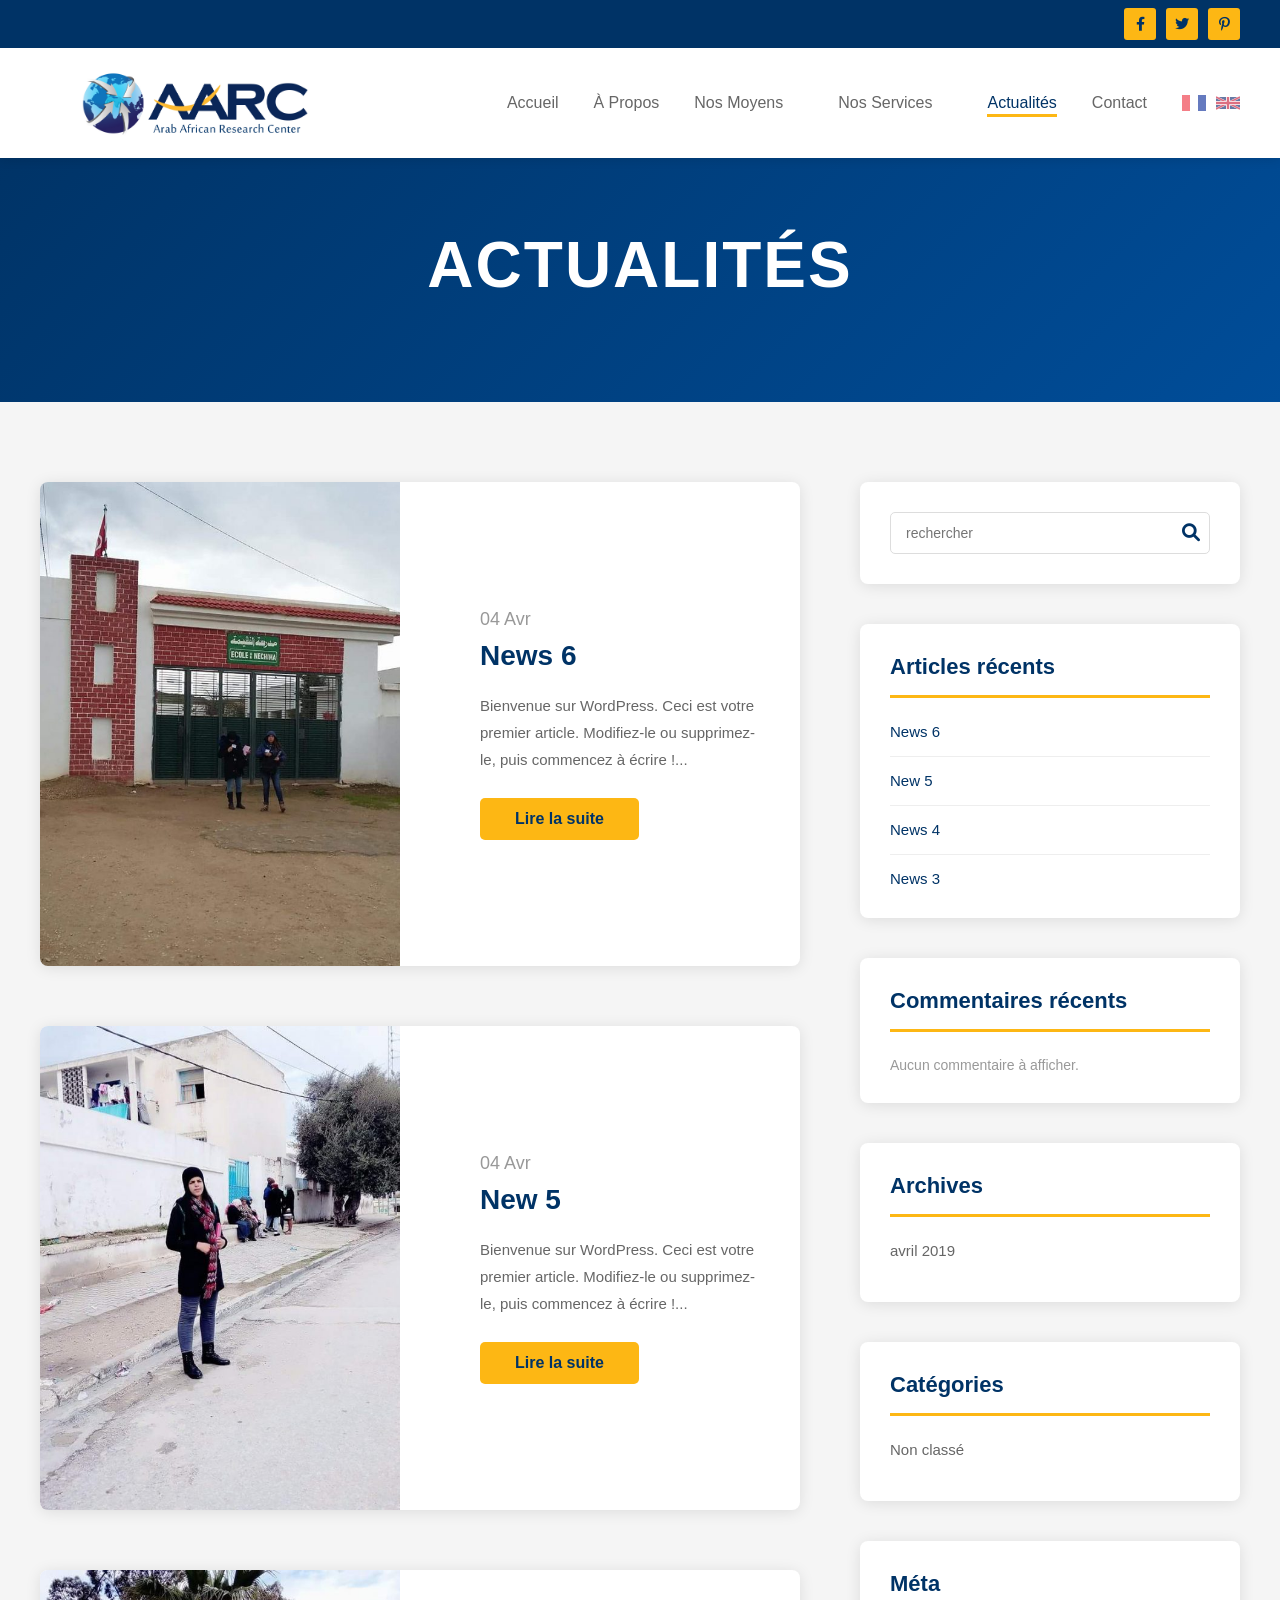
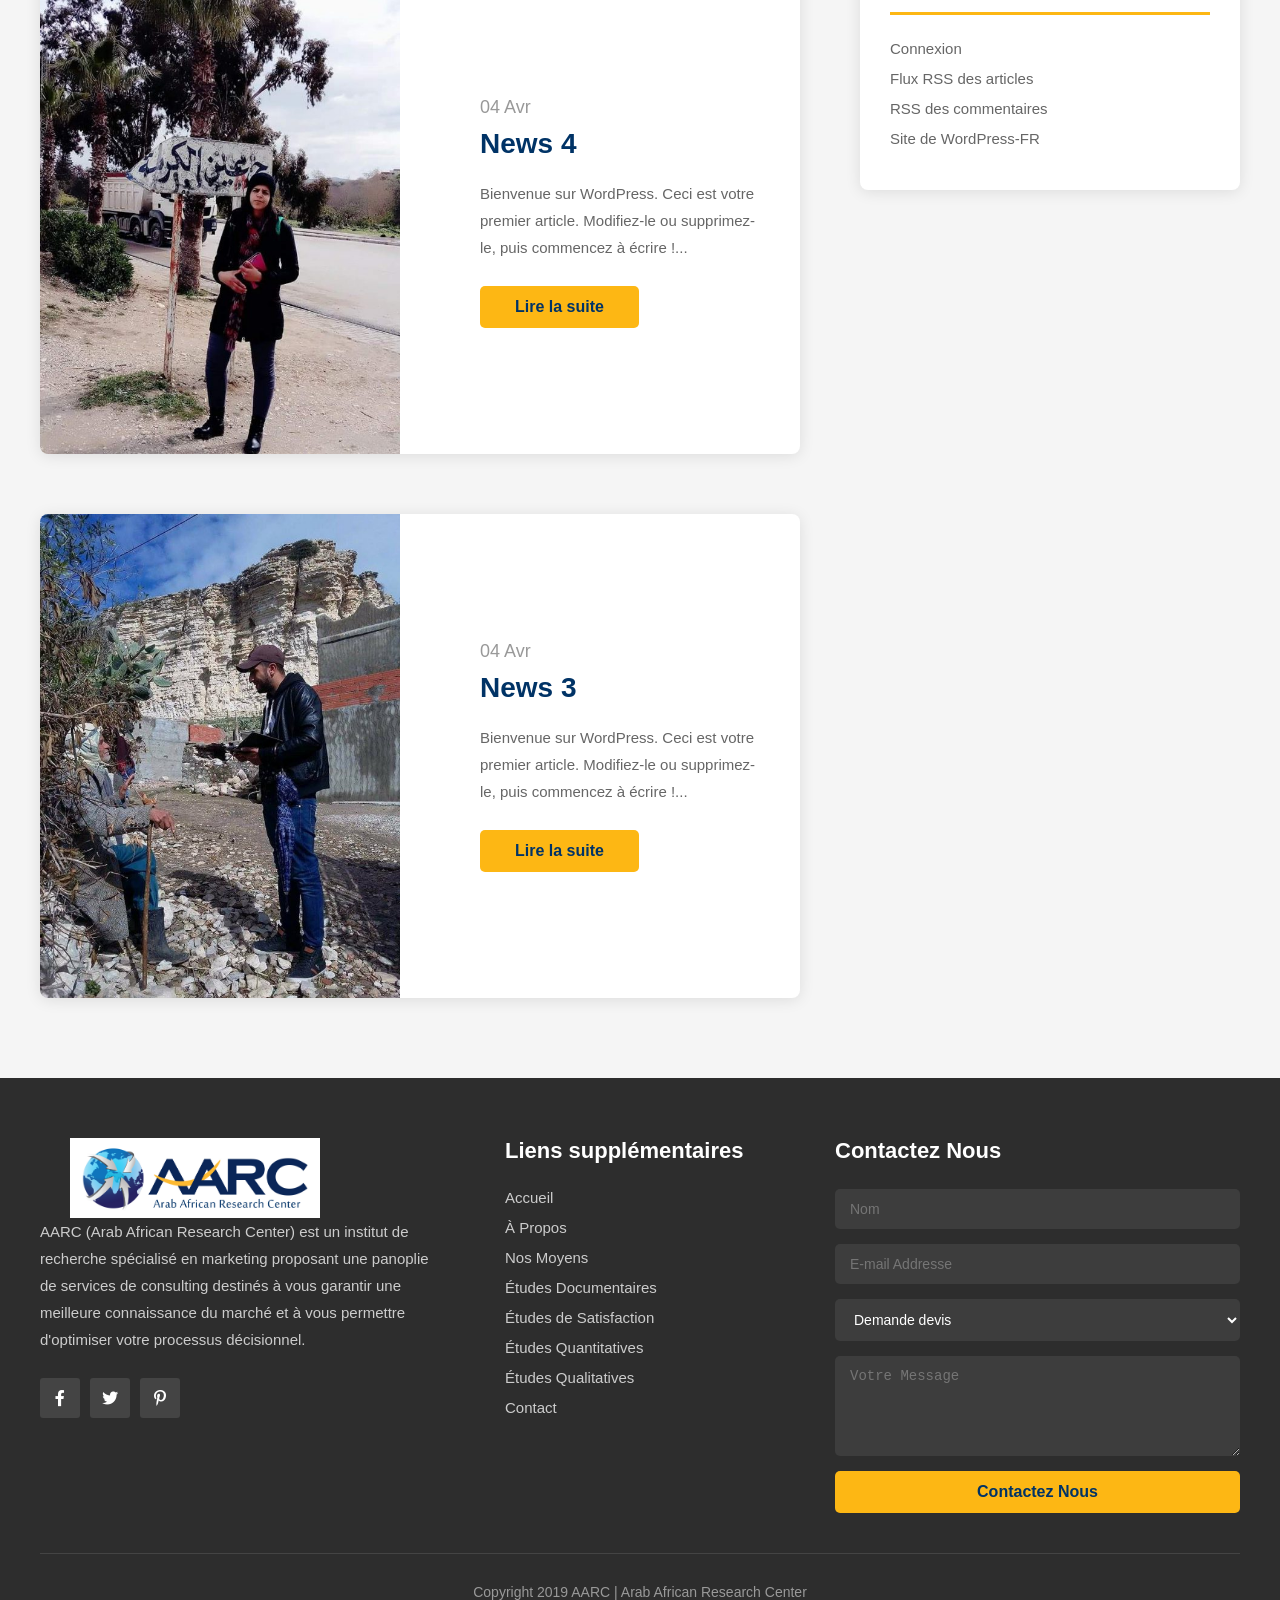
<file: actualites.html>
<!DOCTYPE html>
<html lang="fr">
<head>
    <meta charset="UTF-8">
    <meta name="viewport" content="width=device-width, initial-scale=1.0">
    <link rel="icon" href="arc final.jpg" type="image/x-icon">
    <title>AARC - Actualités</title>
    <link rel="stylesheet" href="actualites.css">
    <link rel="stylesheet" href="https://cdnjs.cloudflare.com/ajax/libs/font-awesome/6.0.0/css/all.min.css">
</head>
<body>
    <!-- Top Bar -->
    <div class="topbar-news">
        <div class="topbar-news-content">
            <a href="#" class="social-link-news"><i class="fab fa-facebook-f"></i></a>
            <a href="#" class="social-link-news"><i class="fab fa-twitter"></i></a>
            <a href="#" class="social-link-news"><i class="fab fa-pinterest-p"></i></a>
        </div>
    </div>

    <!-- Header -->
    <header>
        <div class="header-content">
            <img src="arc final.jpg" class="logo" alt="">
            <nav>
                <a href="index.html" data-i18n="nav_home">Accueil</a>
                <a href="aPropos.html" data-i18n="nav_about">À Propos</a>
                <a href="nosMoyens.html" data-i18n="nav_means">Nos Moyens</a>
                <ul class="menu">
                    <li class="menu-item">
                        <a href="#" class="selectZone" data-i18n="nav_services">Nos Services</a>
                        <ul class="dropdown">
                            <li><a href="etudes-documentaires.html" data-i18n="service_documentary">Études Documentaires</a></li>
                            <li><a href="EtudesMystery.html" data-i18n="service_mystery">Études Mystery Shopping</a></li>
                            <li><a href="etudeSatisfaction.html" data-i18n="service_satisfaction">Études de Satisfaction</a></li>
                            <li><a href="etudes-quantatives.html" data-i18n="service_quantitative">Études Quantitatives</a></li>
                            <li><a href="etudes-qualitatives.html" data-i18n="service_qualitative">Études Qualitatives</a></li>
                        </ul>
                    </li>
                </ul>
                <a href="actualites.html" class="active" data-i18n="nav_news">Actualités</a>
                <a href="contact.html" data-i18n="nav_contact">Contact</a>
                <div class="lang-switcher">
                    <img id="lang-fr" src="data:image/svg+xml,%3Csvg xmlns='http://www.w3.org/2000/svg' viewBox='0 0 3 2'%3E%3Crect fill='%23002395' width='3' height='2'/%3E%3Crect fill='white' width='2' height='2'/%3E%3Crect fill='%23ED2939' width='1' height='2'/%3E%3C/svg%3E" alt="FR" style="cursor: pointer;">
                    <img id="lang-en" src="data:image/svg+xml,%3Csvg xmlns='http://www.w3.org/2000/svg' viewBox='0 0 60 30'%3E%3Crect fill='%23012169' width='60' height='30'/%3E%3Cpath d='M0,0 L60,30 M60,0 L0,30' stroke='white' stroke-width='6'/%3E%3Cpath d='M0,0 L60,30 M60,0 L0,30' stroke='%23C8102E' stroke-width='4'/%3E%3Cpath d='M30,0 v30 M0,15 h60' stroke='white' stroke-width='10'/%3E%3Cpath d='M30,0 v30 M0,15 h60' stroke='%23C8102E' stroke-width='6'/%3E%3C/svg%3E" alt="EN" style="cursor: pointer;">
                </div>
            </nav>
        </div>
    </header>

    <!-- Hero -->
    <section class="news-hero">
        <h1 data-i18n="hero_title">ACTUALITÉS</h1>
    </section>

    <!-- Main Content -->
    <main class="news-main">
        <div class="news-container">
            <!-- Blog Posts -->
            <div class="blog-posts">
                <!-- Post 1 -->
                <article class="blog-post">
                    <div class="post-image">
                        <img src="news6.jpeg" alt="News 6">
                    </div>
                    <div class="post-content">
                        <div class="post-date">04 Avr</div>
                        <h2 class="post-title">News 6</h2>
                        <p class="post-excerpt" data-i18n="post_excerpt">Bienvenue sur WordPress. Ceci est votre premier article. Modifiez-le ou supprimez-le, puis commencez à écrire !...</p>
                        <a href="#" class="read-more-btn" data-i18n="read_more">Read More</a>
                    </div>
                </article>

                <!-- Post 2 -->
                <article class="blog-post">
                    <div class="post-image">
                        <img src="news5.jpeg" alt="New 5">
                    </div>
                    <div class="post-content">
                        <div class="post-date">04 Avr</div>
                        <h2 class="post-title">New 5</h2>
                        <p class="post-excerpt" data-i18n="post_excerpt">Bienvenue sur WordPress. Ceci est votre premier article. Modifiez-le ou supprimez-le, puis commencez à écrire !...</p>
                        <a href="#" class="read-more-btn" data-i18n="read_more">Read More</a>
                    </div>
                </article>

                <!-- Post 3 -->
                <article class="blog-post">
                    <div class="post-image">
                        <img src="news4.jpeg" alt="News 4">
                    </div>
                    <div class="post-content">
                        <div class="post-date">04 Avr</div>
                        <h2 class="post-title">News 4</h2>
                        <p class="post-excerpt" data-i18n="post_excerpt">Bienvenue sur WordPress. Ceci est votre premier article. Modifiez-le ou supprimez-le, puis commencez à écrire !...</p>
                        <a href="#" class="read-more-btn" data-i18n="read_more">Read More</a>
                    </div>
                </article>

                <!-- Post 4 -->
                <article class="blog-post">
                    <div class="post-image">
                        <img src="news3.jpg" alt="News 3">
                    </div>
                    <div class="post-content">
                        <div class="post-date">04 Avr</div>
                        <h2 class="post-title">News 3</h2>
                        <p class="post-excerpt" data-i18n="post_excerpt">Bienvenue sur WordPress. Ceci est votre premier article. Modifiez-le ou supprimez-le, puis commencez à écrire !...</p>
                        <a href="#" class="read-more-btn" data-i18n="read_more">Read More</a>
                    </div>
                </article>
            </div>

            <!-- Sidebar -->
            <aside class="news-sidebar">
                <!-- Search Widget -->
                <div class="sidebar-widget">
                    <div class="search-box">
                        <input type="text" class="search-input" data-i18n="search_placeholder" placeholder="rechercher">
                        <button class="search-button"><i class="fas fa-search"></i></button>
                    </div>
                </div>

                <!-- Recent Posts Widget -->
                <div class="sidebar-widget">
                    <h3 class="widget-title" data-i18n="recent_posts">Articles récents</h3>
                    <ul class="recent-posts-list">
                        <li><a href="#">News 6</a></li>
                        <li><a href="#">New 5</a></li>
                        <li><a href="#">News 4</a></li>
                        <li><a href="#">News 3</a></li>
                    </ul>
                </div>

                <!-- Recent Comments Widget -->
                <div class="sidebar-widget">
                    <h3 class="widget-title" data-i18n="recent_comments">Commentaires récents</h3>
                    <p style="color: #999; font-size: 14px;" data-i18n="no_comments">Aucun commentaire à afficher.</p>
                </div>

                <!-- Archives Widget -->
                <div class="sidebar-widget">
                    <h3 class="widget-title" data-i18n="archives">Archives</h3>
                    <ul class="archives-list">
                        <li><a href="#" data-i18n="april_2019">avril 2019</a></li>
                    </ul>
                </div>

                <!-- Categories Widget -->
                <div class="sidebar-widget">
                    <h3 class="widget-title" data-i18n="categories">Catégories</h3>
                    <ul class="categories-list">
                        <li><a href="#" data-i18n="uncategorized">Non classé</a></li>
                    </ul>
                </div>

                <!-- Meta Widget -->
                <div class="sidebar-widget">
                    <h3 class="widget-title" data-i18n="meta">Méta</h3>
                    <ul class="meta-list">
                        <li><a href="#" data-i18n="login">Connexion</a></li>
                        <li><a href="#" data-i18n="posts_rss">Flux RSS des articles</a></li>
                        <li><a href="#" data-i18n="comments_rss">RSS des commentaires</a></li>
                        <li><a href="#" data-i18n="wordpress_site">Site de WordPress-FR</a></li>
                    </ul>
                </div>
            </aside>
        </div>
    </main>

    <!-- Footer -->
    <footer class="news-footer">
        <div class="footer-grid-news">
            <div class="footer-info">
                <img src="arc final.jpg" class="logo" alt="">
                <p data-i18n="footer_about_text">AARC (Arab African Research Center) est un institut de recherche spécialisé en marketing proposant une panoplie de services de consulting destinés à vous garantir une meilleure connaissance du marché et à vous permettre d'optimiser votre processus décisionnel.</p>
                <div class="footer-social-icons">
                    <a href="#" class="footer-social-link"><i class="fab fa-facebook-f"></i></a>
                    <a href="#" class="footer-social-link"><i class="fab fa-twitter"></i></a>
                    <a href="#" class="footer-social-link"><i class="fab fa-pinterest-p"></i></a>
                </div>
            </div>
            <div class="footer-links-news">
                <h3 data-i18n="footer_links_title">Liens supplémentaires</h3>
                <ul>
                    <li><a href="index.html" data-i18n="nav_home">Accueil</a></li>
                    <li><a href="aPropos.html" data-i18n="nav_about">À Propos</a></li>
                    <li><a href="nosMoyens.html" data-i18n="nav_means">Nos Moyens</a></li>
                    <li><a href="etudes-documentaires.html" data-i18n="service_documentary">Etudes Documentaires</a></li>
                    <li><a href="etudeSatisfaction.html" data-i18n="service_satisfaction">Etudes de Satisfaction</a></li>
                    <li><a href="etudes-quantatives.html" data-i18n="service_quantitative">Etudes Quantatives</a></li>
                    <li><a href="etudes-qualitatives.html" data-i18n="service_qualitative">Etudes Qualitatives</a></li>
                    <li><a href="contact.html" data-i18n="nav_contact">Contact</a></li>
                </ul>
            </div>
            <div class="footer-contact-news">
                <h3 data-i18n="footer_contact_title">Contactez Nous</h3>
                <form class="footer-contact-form">
                    <input type="text" data-i18n="footer_form_name" placeholder="Nom" required>
                    <input type="email" data-i18n="footer_form_email" placeholder="E-mail Addresse" required>
                    <select required>
                        <option data-i18n="footer_form_subject">Demande devis</option>
                        <option data-i18n="footer_form_subject_info">Information</option>
                        <option data-i18n="footer_form_subject_support">Support</option>
                    </select>
                    <textarea data-i18n="footer_form_message" placeholder="Votre Message" required></textarea>
                    <button type="submit" data-i18n="footer_form_button">Contactez Nous</button>
                </form>
            </div>
        </div>
        <div class="footer-copyright" data-i18n="footer_copyright">
            Copyright 2019 AARC | Arab African Research Center
        </div>
    </footer>

    <!-- Scroll to Top -->
    <button class="scroll-up-btn" onclick="scrollToTop()">
        <i class="fas fa-arrow-up"></i>
    </button>

    <script>
        // Translation dictionary
        const translations = {
            fr: {
                // Navigation
                nav_home: "Accueil",
                nav_about: "À Propos",
                nav_means: "Nos Moyens",
                nav_services: "Nos Services",
                nav_news: "Actualités",
                nav_contact: "Contact",
                
                // Services dropdown
                service_documentary: "Études Documentaires",
                service_mystery: "Études Mystery Shopping",
                service_satisfaction: "Études de Satisfaction",
                service_quantitative: "Études Quantitatives",
                service_qualitative: "Études Qualitatives",
                
                // Hero
                hero_title: "ACTUALITÉS",
                
                // Blog posts
                post_excerpt: "Bienvenue sur WordPress. Ceci est votre premier article. Modifiez-le ou supprimez-le, puis commencez à écrire !...",
                read_more: "Lire la suite",
                
                // Sidebar
                search_placeholder: "rechercher",
                recent_posts: "Articles récents",
                recent_comments: "Commentaires récents",
                no_comments: "Aucun commentaire à afficher.",
                archives: "Archives",
                april_2019: "avril 2019",
                categories: "Catégories",
                uncategorized: "Non classé",
                meta: "Méta",
                login: "Connexion",
                posts_rss: "Flux RSS des articles",
                comments_rss: "RSS des commentaires",
                wordpress_site: "Site de WordPress-FR",
                
                // Footer
                footer_about_text: "AARC (Arab African Research Center) est un institut de recherche spécialisé en marketing proposant une panoplie de services de consulting destinés à vous garantir une meilleure connaissance du marché et à vous permettre d'optimiser votre processus décisionnel.",
                footer_links_title: "Liens supplémentaires",
                footer_contact_title: "Contactez Nous",
                footer_form_name: "Nom",
                footer_form_email: "E-mail Addresse",
                footer_form_subject: "Demande devis",
                footer_form_subject_info: "Information",
                footer_form_subject_support: "Support",
                footer_form_message: "Votre Message",
                footer_form_button: "Contactez Nous",
                footer_copyright: "Copyright 2019 AARC | Arab African Research Center"
            },
            en: {
                // Navigation
                nav_home: "Home",
                nav_about: "About Us",
                nav_means: "Our Resources",
                nav_services: "Our Services",
                nav_news: "News",
                nav_contact: "Contact",
                
                // Services dropdown
                service_documentary: "Documentary Studies",
                service_mystery: "Mystery Shopping Studies",
                service_satisfaction: "Satisfaction Studies",
                service_quantitative: "Quantitative Studies",
                service_qualitative: "Qualitative Studies",
                
                // Hero
                hero_title: "NEWS",
                
                // Blog posts
                post_excerpt: "Welcome to WordPress. This is your first post. Edit or delete it, then start writing!...",
                read_more: "Read More",
                
                // Sidebar
                search_placeholder: "search",
                recent_posts: "Recent Posts",
                recent_comments: "Recent Comments",
                no_comments: "No comments to display.",
                archives: "Archives",
                april_2019: "April 2019",
                categories: "Categories",
                uncategorized: "Uncategorized",
                meta: "Meta",
                login: "Log in",
                posts_rss: "Posts RSS Feed",
                comments_rss: "Comments RSS",
                wordpress_site: "WordPress.org",
                
                // Footer
                footer_about_text: "AARC (Arab African Research Center) is a research institute specializing in marketing, offering a range of consulting services designed to guarantee you better market knowledge and optimize your decision-making process.",
                footer_links_title: "Additional Links",
                footer_contact_title: "Contact Us",
                footer_form_name: "Name",
                footer_form_email: "Email Address",
                footer_form_subject: "Request Quote",
                footer_form_subject_info: "Information",
                footer_form_subject_support: "Support",
                footer_form_message: "Your Message",
                footer_form_button: "Contact Us",
                footer_copyright: "Copyright 2019 AARC | Arab African Research Center"
            }
        };

        // Translation function
        function setLang(lang) {
            document.querySelectorAll("[data-i18n]").forEach(el => {
                const key = el.dataset.i18n;
                if (translations[lang][key]) {
                    if (el.tagName === 'INPUT' || el.tagName === 'TEXTAREA') {
                        el.placeholder = translations[lang][key];
                    } else {
                        el.innerHTML = translations[lang][key];
                    }
                }
            });
        }

        // Language switcher
        document.addEventListener("DOMContentLoaded", () => {
            document.getElementById("lang-fr").addEventListener("click", () => setLang("fr"));
            document.getElementById("lang-en").addEventListener("click", () => setLang("en"));
            
            // Set default language to French
            setLang("fr");
        });

        // Scroll to top functionality
        const scrollBtn = document.querySelector('.scroll-up-btn');

        window.addEventListener('scroll', () => {
            if (window.pageYOffset > 300) {
                scrollBtn.classList.add('visible-btn');
            } else {
                scrollBtn.classList.remove('visible-btn');
            }
        });

        function scrollToTop() {
            window.scrollTo({
                top: 0,
                behavior: 'smooth'
            });
        }
    </script>
</body>
</html>
</file>
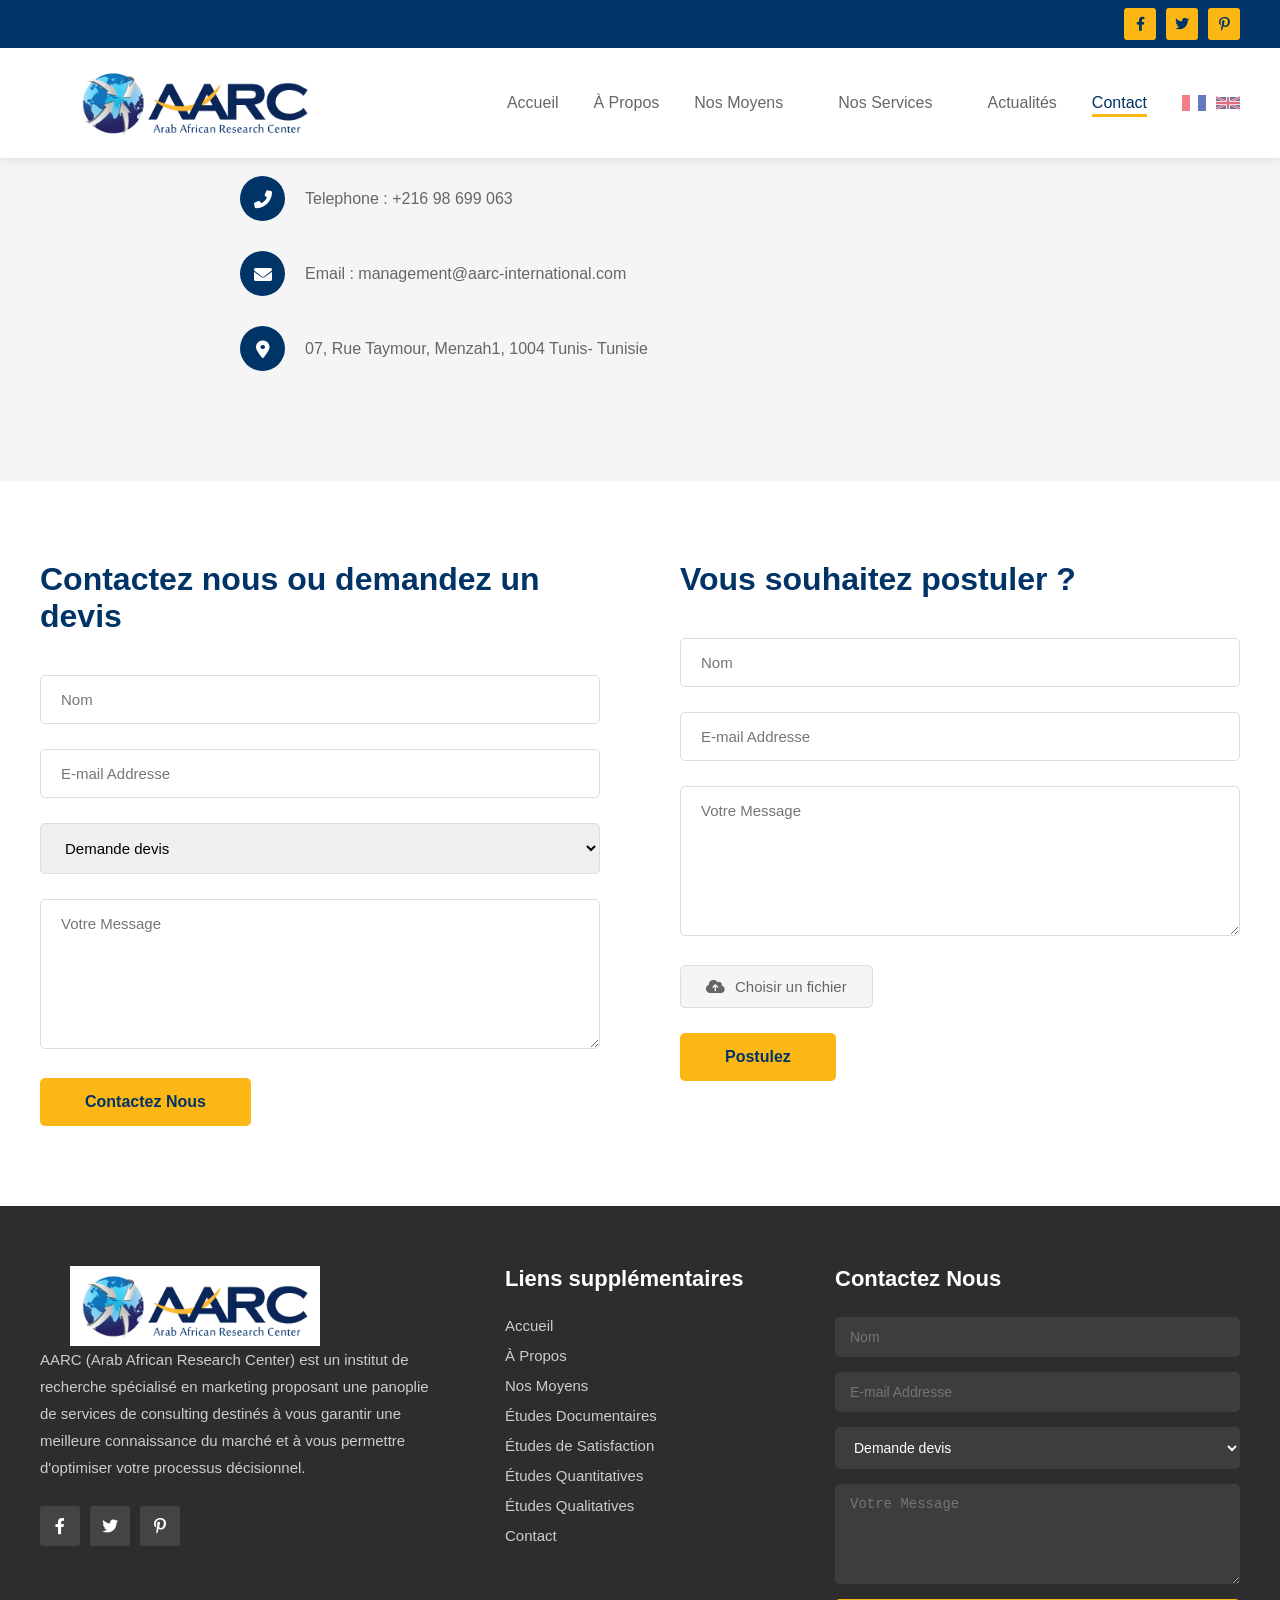
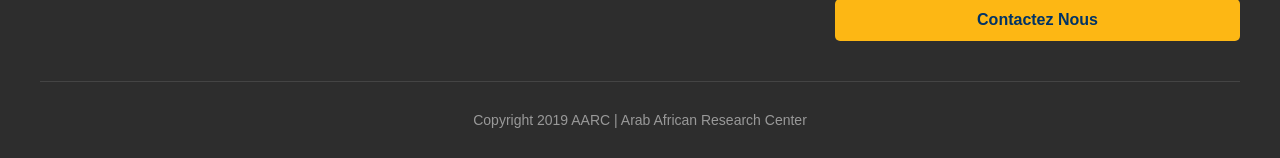
<file: contact.html>
<!DOCTYPE html>
<html lang="fr">
<head>
    <meta charset="UTF-8">
    <meta name="viewport" content="width=device-width, initial-scale=1.0">
    <link rel="icon" href="arc final.jpg" type="image/x-icon">

    <title>AARC - Contact</title>
    <link rel="stylesheet" href="contact.css">
    <link rel="stylesheet" href="https://cdnjs.cloudflare.com/ajax/libs/font-awesome/6.0.0/css/all.min.css">
</head>
<body>
    <!-- Top Bar -->
    <div class="contact-topbar">
        <div class="contact-topbar-inner">
            <a href="#" class="contact-social"><i class="fab fa-facebook-f"></i></a>
            <a href="#" class="contact-social"><i class="fab fa-twitter"></i></a>
            <a href="#" class="contact-social"><i class="fab fa-pinterest-p"></i></a>
        </div>
    </div>

    <!-- Header -->
    <header>
        <div class="header-content">
            <img src="arc final.jpg" class="logo" alt="">
            <nav>
                <a href="index.html" data-i18n="nav_home">Accueil</a>
                <a href="aPropos.html" data-i18n="nav_about">À Propos</a>
                <a href="nosMoyens.html" data-i18n="nav_means">Nos Moyens</a>
                <ul class="menu">
                    <li class="menu-item">
                        <a href="#" class="selectZone" data-i18n="nav_services">Nos Services</a>
                        <ul class="dropdown">
                            <li><a href="etudes-documentaires.html" data-i18n="service_documentary">Études Documentaires</a></li>
                            <li><a href="EtudesMystery.html" data-i18n="service_mystery">Études Mystery Shopping</a></li>
                            <li><a href="etudeSatisfaction.html" data-i18n="service_satisfaction">Études de Satisfaction</a></li>
                            <li><a href="etudes-quantatives.html" data-i18n="service_quantitative">Études Quantitatives</a></li>
                            <li><a href="etudes-qualitatives.html" data-i18n="service_qualitative">Études Qualitatives</a></li>
                        </ul>
                    </li>
                </ul>
                <a href="actualites.html" data-i18n="nav_news">Actualités</a>
                <a href="contact.html" class="active" data-i18n="nav_contact">Contact</a>
                <div class="lang-switcher">
                    <img id="lang-fr" src="data:image/svg+xml,%3Csvg xmlns='http://www.w3.org/2000/svg' viewBox='0 0 3 2'%3E%3Crect fill='%23002395' width='3' height='2'/%3E%3Crect fill='white' width='2' height='2'/%3E%3Crect fill='%23ED2939' width='1' height='2'/%3E%3C/svg%3E" alt="FR" style="cursor: pointer;">
                    <img id="lang-en" src="data:image/svg+xml,%3Csvg xmlns='http://www.w3.org/2000/svg' viewBox='0 0 60 30'%3E%3Crect fill='%23012169' width='60' height='30'/%3E%3Cpath d='M0,0 L60,30 M60,0 L0,30' stroke='white' stroke-width='6'/%3E%3Cpath d='M0,0 L60,30 M60,0 L0,30' stroke='%23C8102E' stroke-width='4'/%3E%3Cpath d='M30,0 v30 M0,15 h60' stroke='white' stroke-width='10'/%3E%3Cpath d='M30,0 v30 M0,15 h60' stroke='%23C8102E' stroke-width='6'/%3E%3C/svg%3E" alt="EN" style="cursor: pointer;">
                </div>
            </nav>
        </div>
    </header>

    <!-- Hero Banner -->
    <section class="contact-hero">
        <div class="contact-hero-content">
            <h1 data-i18n="hero_title">Contact</h1>
            <p data-i18n="hero_subtitle">En savoir plus sur notre histoire et notre travail</p>
        </div>
    </section>

    <!-- Contact Info Section -->
    <section class="contact-info-section">
        <div class="contact-info-container">
            <div class="contact-info-item">
                <div class="contact-info-icon">
                    <i class="fas fa-phone-alt"></i>
                </div>
                <div data-i18n="info_phone">Telephone : +216 98 699 063</div>
            </div>
            <div class="contact-info-item">
                <div class="contact-info-icon">
                    <i class="fas fa-envelope"></i>
                </div>
                <div>Email : management@aarc-international.com</div>
            </div>
            <div class="contact-info-item">
                <div class="contact-info-icon">
                    <i class="fas fa-map-marker-alt"></i>
                </div>
                <div data-i18n="info_address">Adresse : 81 Avenue Habib Bourguiba - Ariana- 2080</div>
            </div>
        </div>
    </section>

    <!-- Forms Section -->
    <section class="contact-forms-section">
        <div class="contact-forms-grid">
            <!-- Contact Form -->
            <div class="contact-form-block">
                <h2 data-i18n="form1_title">Contactez nous ou demandez un devis</h2>
                <form>
                    <div class="contact-form-group">
                        <input type="text" class="contact-input" data-i18n="form_name" placeholder="Nom" required>
                    </div>
                    <div class="contact-form-group">
                        <input type="email" class="contact-input" data-i18n="form_email" placeholder="E-mail Addresse" required>
                    </div>
                    <div class="contact-form-group">
                        <select class="contact-select" required>
                            <option value="" data-i18n="form_subject">Demande devis</option>
                            <option value="information" data-i18n="form_subject_info">Information</option>
                            <option value="support" data-i18n="form_subject_support">Support</option>
                        </select>
                    </div>
                    <div class="contact-form-group">
                        <textarea class="contact-textarea" data-i18n="form_message" placeholder="Votre Message" required></textarea>
                    </div>
                    <button type="submit" class="contact-submit-btn" data-i18n="form1_button">Contactez Nous</button>
                </form>
            </div>

            <!-- Application Form -->
            <div class="contact-form-block">
                <h2 data-i18n="form2_title">Vous souhaitez postuler ?</h2>
                <form>
                    <div class="contact-form-group">
                        <input type="text" class="contact-input" data-i18n="form_name" placeholder="Nom" required>
                    </div>
                    <div class="contact-form-group">
                        <input type="email" class="contact-input" data-i18n="form_email" placeholder="E-mail Addresse" required>
                    </div>
                    <div class="contact-form-group">
                        <textarea class="contact-textarea" data-i18n="form_message" placeholder="Votre Message" required></textarea>
                    </div>
                    <div class="contact-file-upload">
                        <label class="contact-file-btn">
                            <i class="fas fa-cloud-upload-alt"></i>
                            <span data-i18n="form2_file">Choisir un fichier</span>
                            <input type="file" class="contact-file-input">
                        </label>
                    </div>
                    <button type="submit" class="contact-submit-btn" data-i18n="form2_button">Postulez</button>
                </form>
            </div>
        </div>
    </section>

    <!-- Footer -->
    <footer class="contact-footer">
        <div class="contact-footer-grid">
            <div class="contact-footer-about">
                <img src="arc final.jpg" class="logo" alt="">
                <p data-i18n="footer_about_text">AARC (Arab African Research Center) est un institut de recherche spécialisé en marketing proposant une panoplie de services de consulting destinés à vous garantir une meilleure connaissance du marché et à vous permettre d'optimiser votre processus décisionnel.</p>
                <div class="contact-footer-social">
                    <a href="#" class="contact-footer-social-link"><i class="fab fa-facebook-f"></i></a>
                    <a href="#" class="contact-footer-social-link"><i class="fab fa-twitter"></i></a>
                    <a href="#" class="contact-footer-social-link"><i class="fab fa-pinterest-p"></i></a>
                </div>
            </div>
            <div class="contact-footer-links">
                <h3 data-i18n="footer_links_title">Liens supplémentaires</h3>
                <ul>
                    <li><a href="index.html" data-i18n="nav_home">Accueil</a></li>
                    <li><a href="aPropos.html" data-i18n="nav_about">À Propos</a></li>
                    <li><a href="nosMoyens.html" data-i18n="nav_means">Nos Moyens</a></li>
                    <li><a href="etudes-documentaires.html" data-i18n="service_documentary">Etudes Documentaires</a></li>
                    <li><a href="etudes-de-satisfaction.html" data-i18n="service_satisfaction">Etudes de Satisfaction</a></li>
                    <li><a href="etudes-quantitatives.html" data-i18n="service_quantitative">Etudes Quantatives</a></li>
                    <li><a href="etudes-qualitatives.html" data-i18n="service_qualitative">Etudes Qualitatives</a></li>
                    <li><a href="contact.html" data-i18n="nav_contact">Contact</a></li>
                </ul>
            </div>
            <div class="contact-footer-form">
                <h3 data-i18n="footer_contact_title">Contactez Nous</h3>
                <form class="contact-footer-form-inner">
                    <input type="text" data-i18n="footer_form_name" placeholder="Nom" required>
                    <input type="email" data-i18n="footer_form_email" placeholder="E-mail Addresse" required>
                    <select required>
                        <option data-i18n="footer_form_subject">Demande devis</option>
                        <option data-i18n="footer_form_subject_info">Information</option>
                        <option data-i18n="footer_form_subject_support">Support</option>
                    </select>
                    <textarea data-i18n="footer_form_message" placeholder="Votre Message" required></textarea>
                    <button type="submit" data-i18n="footer_form_button">Contactez Nous</button>
                </form>
            </div>
        </div>
        <div class="contact-footer-copyright" data-i18n="footer_copyright">
            Copyright 2019 AARC | Arab African Research Center
        </div>
    </footer>

    <!-- Scroll to Top -->
    <button class="contact-scroll-top" onclick="scrollToTopPage()">
        <i class="fas fa-arrow-up"></i>
    </button>

    <script>
        // Translation dictionary
        const translations = {
            fr: {
                // Navigation
                nav_home: "Accueil",
                nav_about: "À Propos",
                nav_means: "Nos Moyens",
                nav_services: "Nos Services",
                nav_news: "Actualités",
                nav_contact: "Contact",
                
                // Services dropdown
                service_documentary: "Études Documentaires",
                service_mystery: "Études Mystery Shopping",
                service_satisfaction: "Études de Satisfaction",
                service_quantitative: "Études Quantitatives",
                service_qualitative: "Études Qualitatives",
                
                // Hero
                hero_title: "Contact",
                hero_subtitle: "En savoir plus sur notre histoire et notre travail",
                
                // Contact Info
                info_phone: "Telephone : +216 98 699 063",
                info_address: "07, Rue Taymour, Menzah1, 1004 Tunis- Tunisie",
                
                // Form 1 - Contact
                form1_title: "Contactez nous ou demandez un devis",
                form_name: "Nom",
                form_email: "E-mail Addresse",
                form_subject: "Demande devis",
                form_subject_info: "Information",
                form_subject_support: "Support",
                form_message: "Votre Message",
                form1_button: "Contactez Nous",
                
                // Form 2 - Application
                form2_title: "Vous souhaitez postuler ?",
                form2_file: "Choisir un fichier",
                form2_button: "Postulez",
                
                // Footer
                footer_about_text: "AARC (Arab African Research Center) est un institut de recherche spécialisé en marketing proposant une panoplie de services de consulting destinés à vous garantir une meilleure connaissance du marché et à vous permettre d'optimiser votre processus décisionnel.",
                footer_links_title: "Liens supplémentaires",
                footer_contact_title: "Contactez Nous",
                footer_form_name: "Nom",
                footer_form_email: "E-mail Addresse",
                footer_form_subject: "Demande devis",
                footer_form_subject_info: "Information",
                footer_form_subject_support: "Support",
                footer_form_message: "Votre Message",
                footer_form_button: "Contactez Nous",
                footer_copyright: "Copyright 2019 AARC | Arab African Research Center"
            },
            en: {
                // Navigation
                nav_home: "Home",
                nav_about: "About Us",
                nav_means: "Our Resources",
                nav_services: "Our Services",
                nav_news: "News",
                nav_contact: "Contact",
                
                // Services dropdown
                service_documentary: "Documentary Studies",
                service_mystery: "Mystery Shopping Studies",
                service_satisfaction: "Satisfaction Studies",
                service_quantitative: "Quantitative Studies",
                service_qualitative: "Qualitative Studies",
                
                // Hero
                hero_title: "Contact",
                hero_subtitle: "Learn more about our history and our work",
                
                // Contact Info
                info_phone: "Phone : +216 98 699 063",
                info_address: " 07, Taymour street, Menzah1, 1004 Tunis- Tunisia",
                
                // Form 1 - Contact
                form1_title: "Contact us or request a quote",
                form_name: "Name",
                form_email: "Email Address",
                form_subject: "Request Quote",
                form_subject_info: "Information",
                form_subject_support: "Support",
                form_message: "Your Message",
                form1_button: "Contact Us",
                
                // Form 2 - Application
                form2_title: "Would you like to apply?",
                form2_file: "Choose a file",
                form2_button: "Apply",
                
                // Footer
                footer_about_text: "AARC (Arab African Research Center) is a research institute specializing in marketing, offering a range of consulting services designed to guarantee you better market knowledge and optimize your decision-making process.",
                footer_links_title: "Additional Links",
                footer_contact_title: "Contact Us",
                footer_form_name: "Name",
                footer_form_email: "Email Address",
                footer_form_subject: "Request Quote",
                footer_form_subject_info: "Information",
                footer_form_subject_support: "Support",
                footer_form_message: "Your Message",
                footer_form_button: "Contact Us",
                footer_copyright: "Copyright 2019 AARC | Arab African Research Center"
            }
        };

        // Translation function
        function setLang(lang) {
            document.querySelectorAll("[data-i18n]").forEach(el => {
                const key = el.dataset.i18n;
                if (translations[lang][key]) {
                    if (el.tagName === 'INPUT' || el.tagName === 'TEXTAREA') {
                        el.placeholder = translations[lang][key];
                    } else {
                        el.innerHTML = translations[lang][key];
                    }
                }
            });
        }

        // Language switcher
        document.addEventListener("DOMContentLoaded", () => {
            document.getElementById("lang-fr").addEventListener("click", () => setLang("fr"));
            document.getElementById("lang-en").addEventListener("click", () => setLang("en"));
            
            // Set default language to French
            setLang("fr");
        });

        // Scroll to top functionality
        const scrollBtn = document.querySelector('.contact-scroll-top');

        window.addEventListener('scroll', () => {
            if (window.pageYOffset > 300) {
                scrollBtn.classList.add('visible-scroll');
            } else {
                scrollBtn.classList.remove('visible-scroll');
            }
        });

        function scrollToTopPage() {
            window.scrollTo({
                top: 0,
                behavior: 'smooth'
            });
        }
    </script>
</body>
</html>
</file>
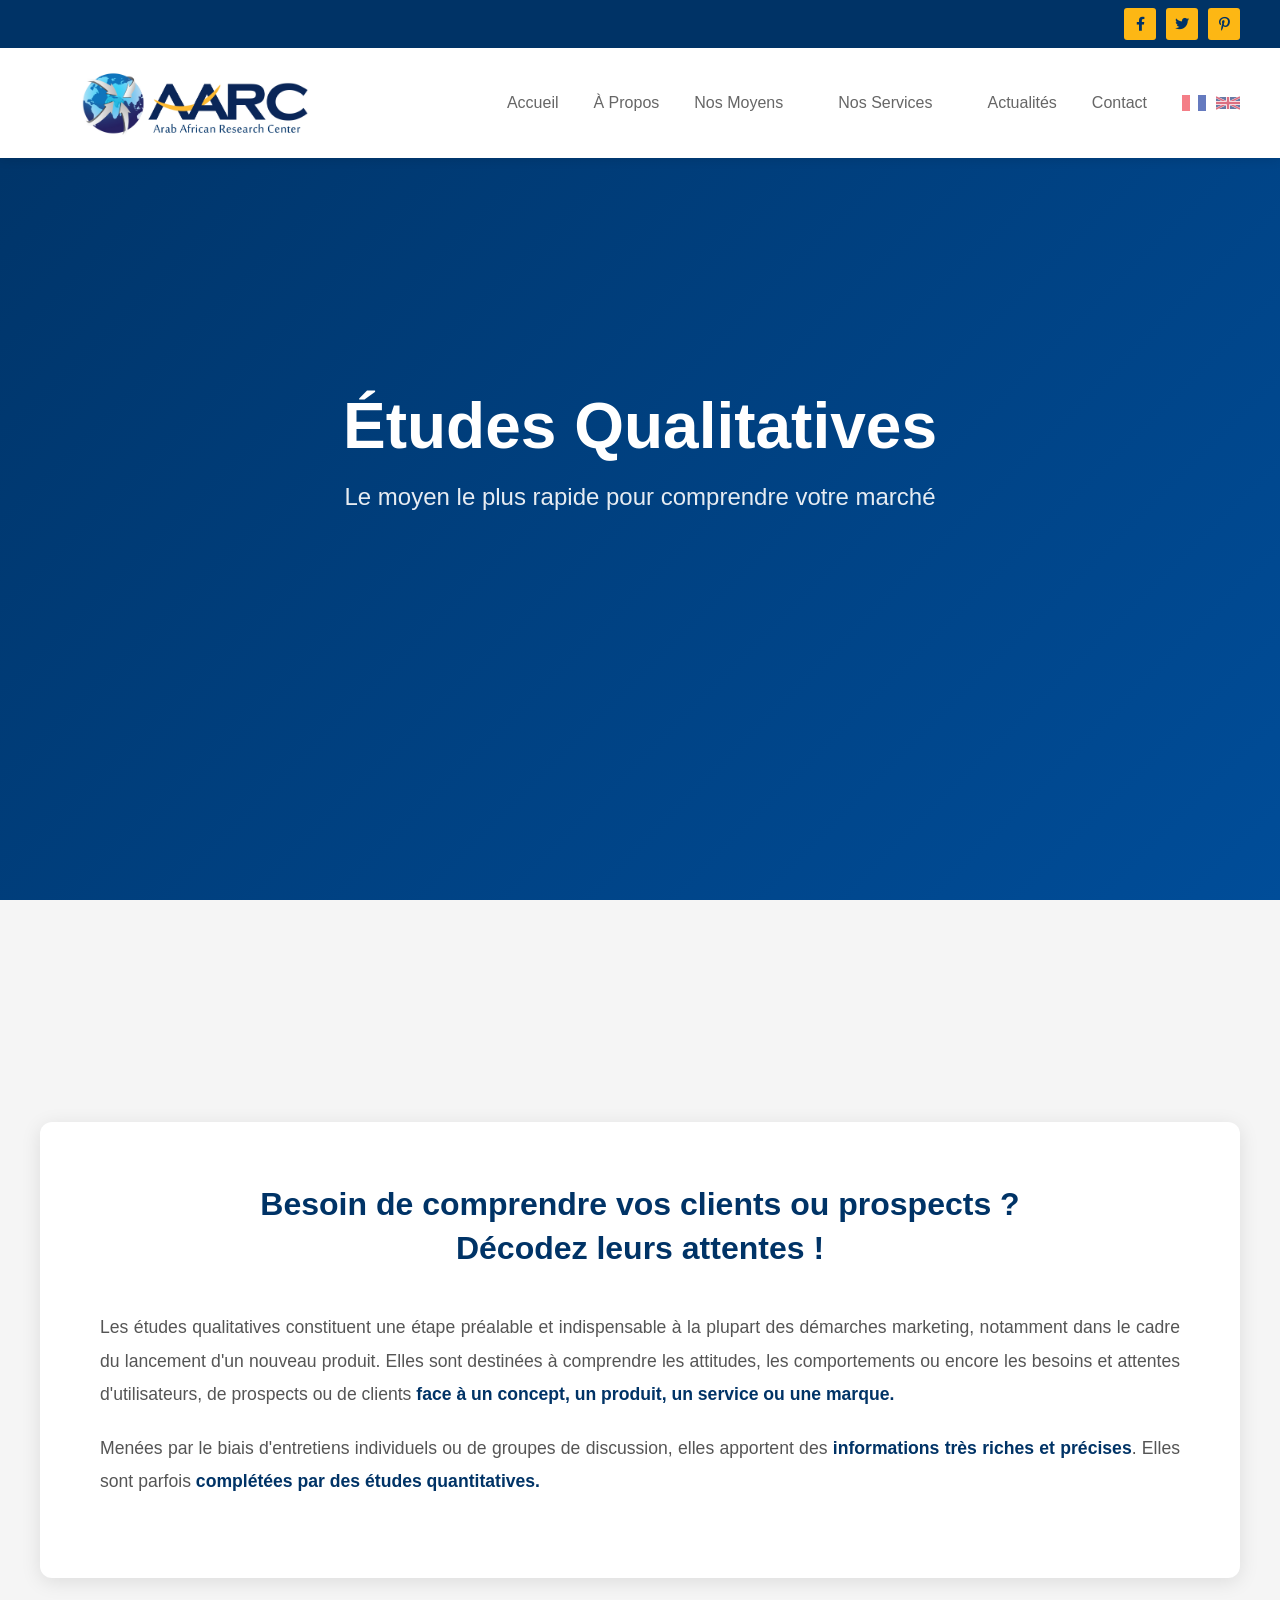
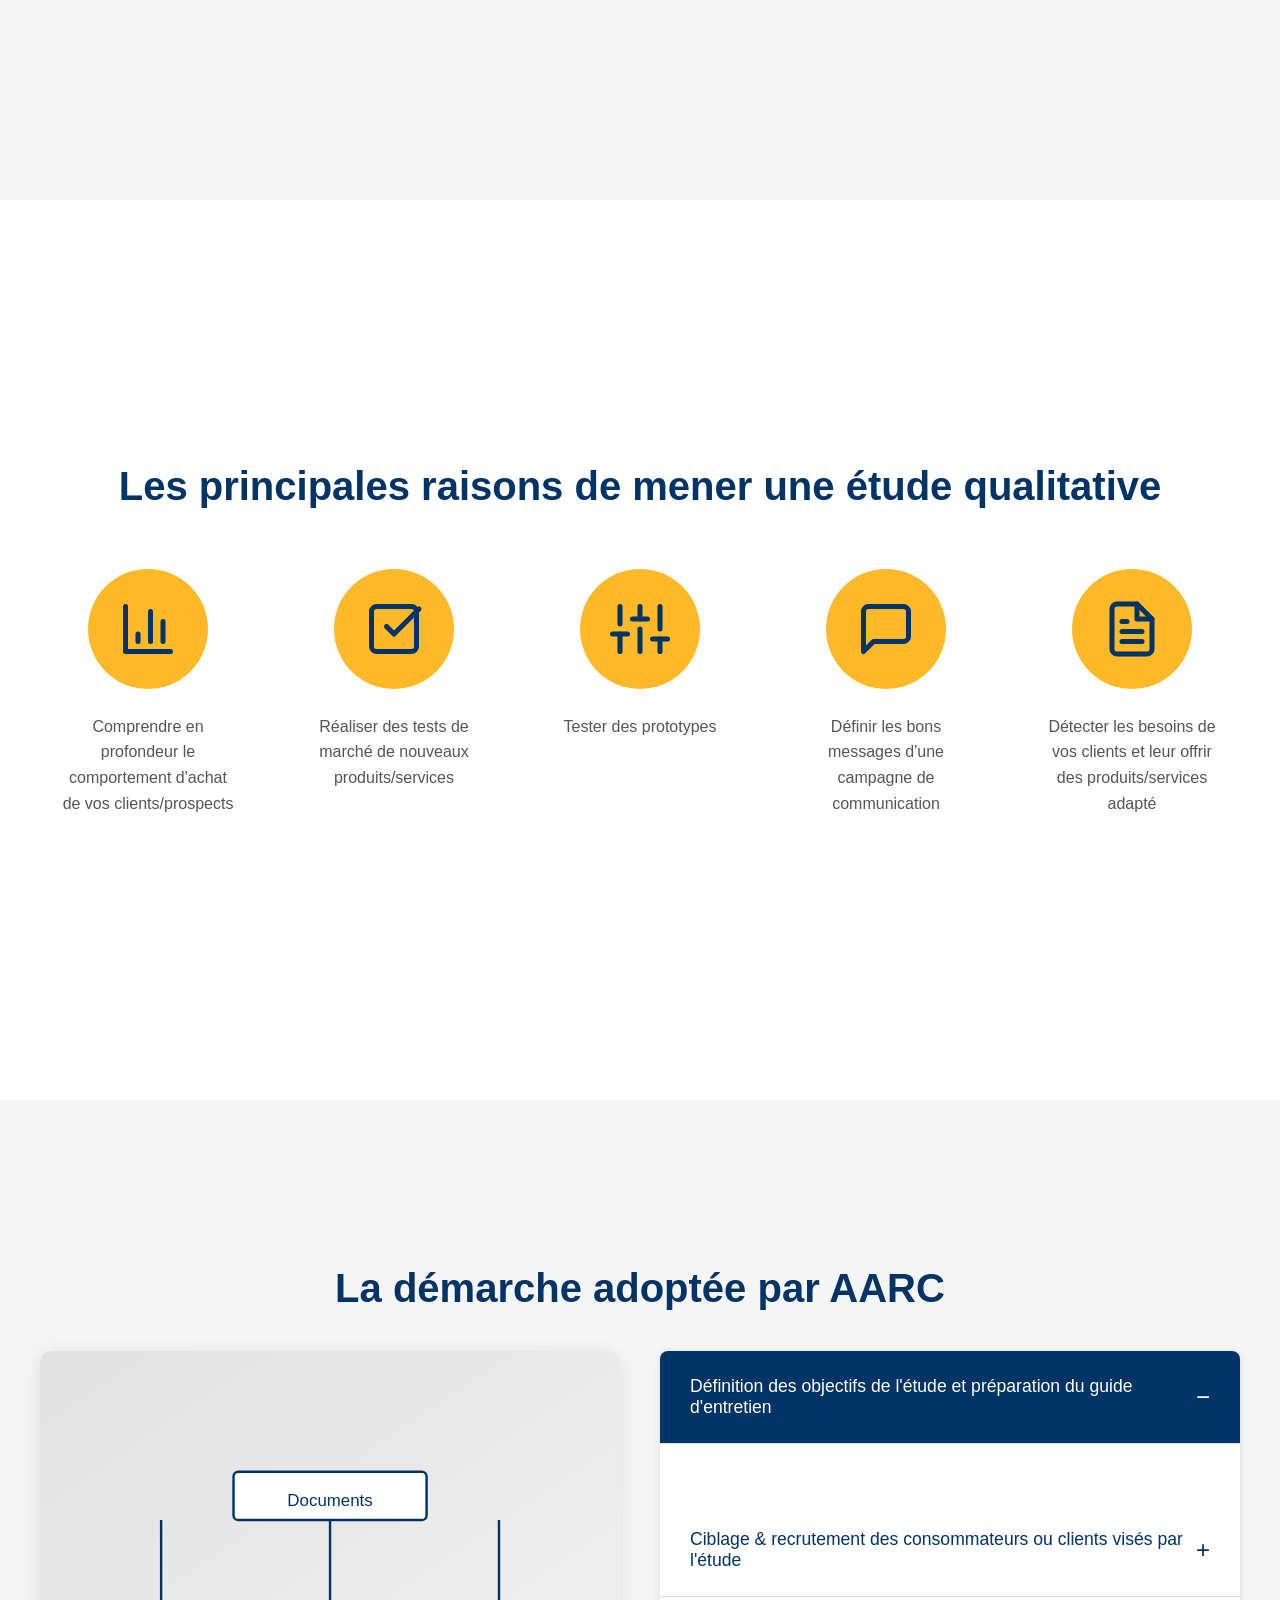
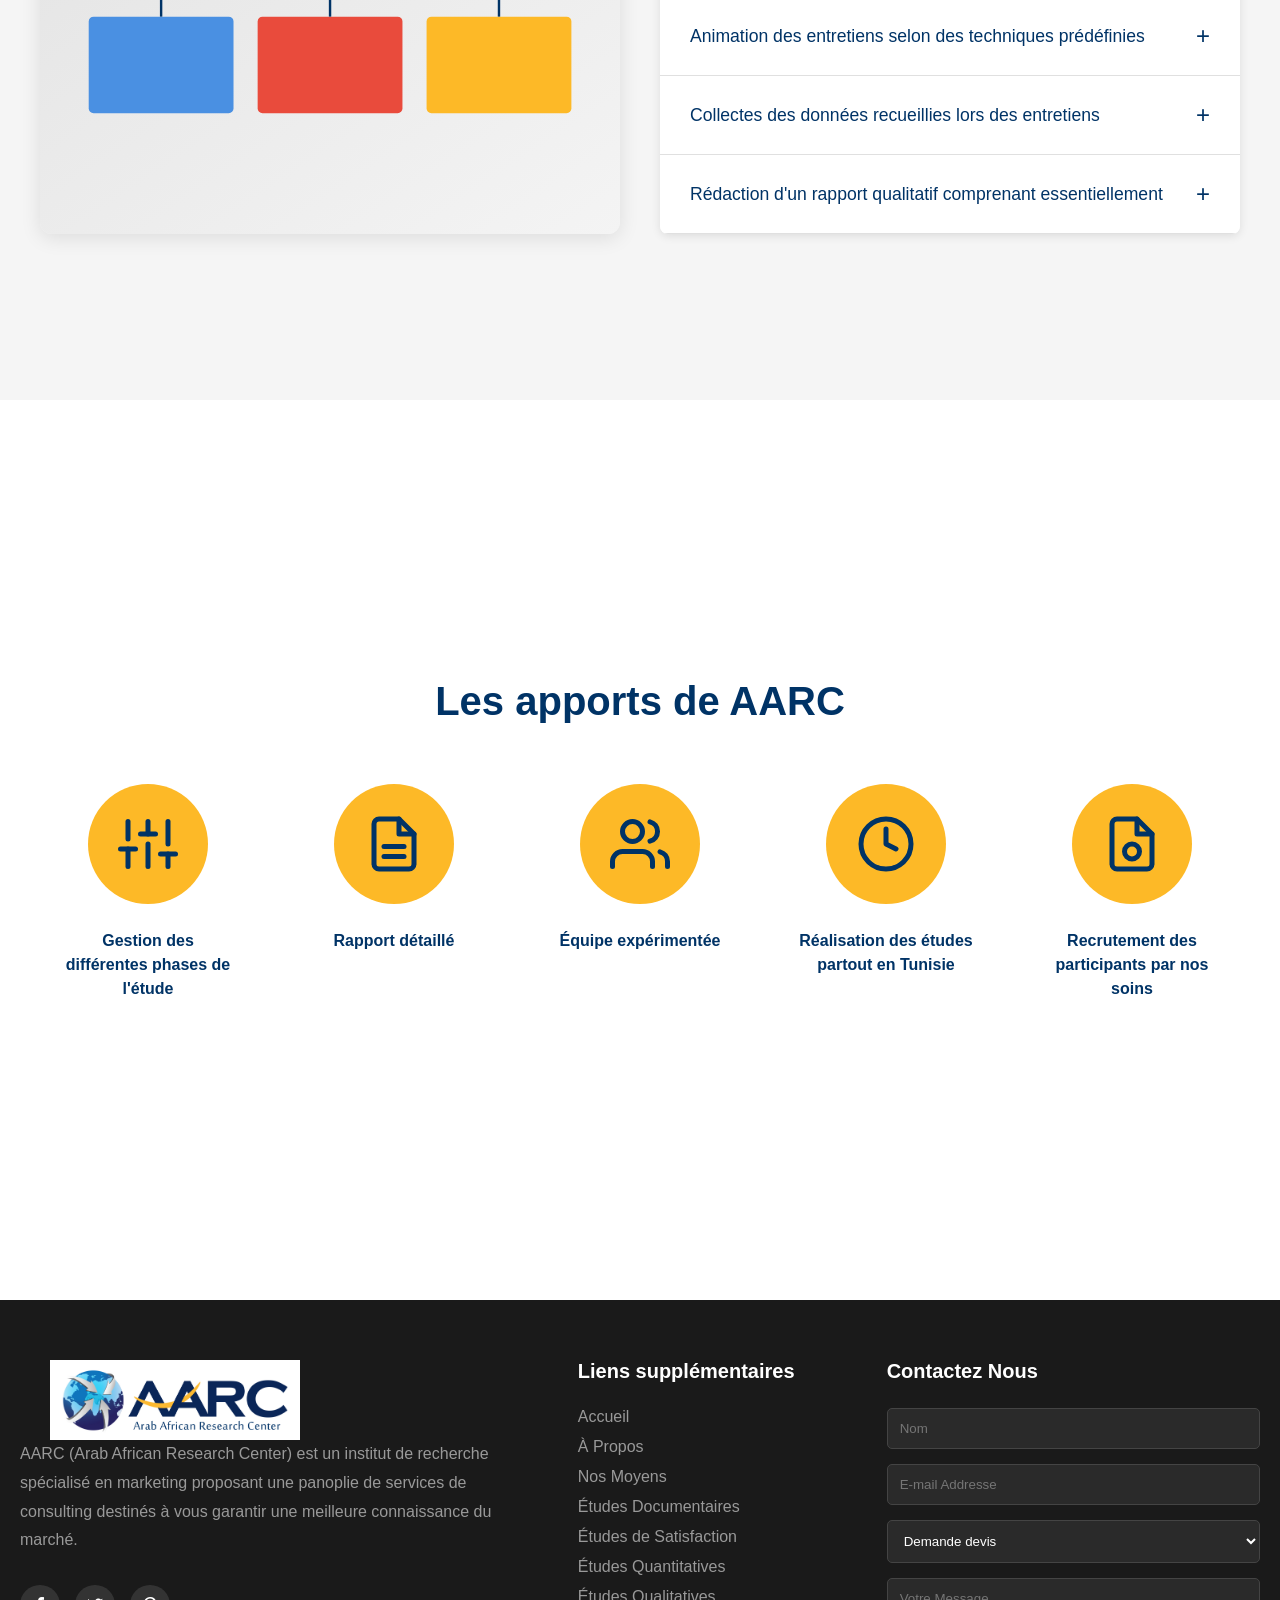
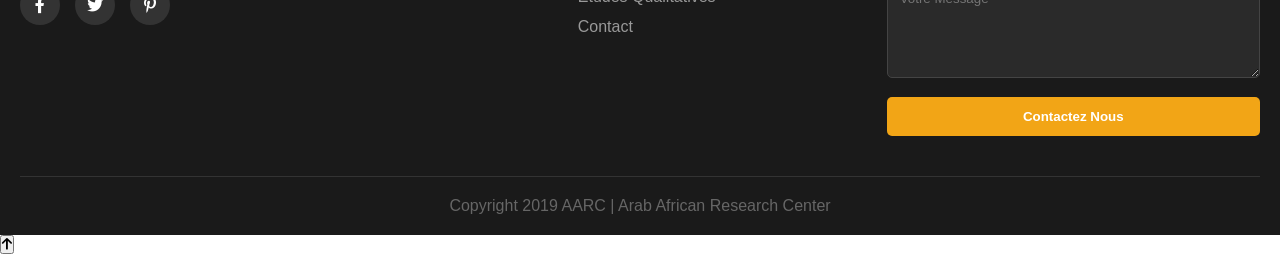
<file: etudes-qualitatives.html>
<!DOCTYPE html>
<html lang="fr">
<head>
    <meta charset="UTF-8">
    <meta name="viewport" content="width=device-width, initial-scale=1.0">
    <link rel="icon" href="arc final.jpg" type="image/x-icon">

    <title data-i18n="page-title">AARC - Études Qualitatives</title>
    <link rel="stylesheet" href="https://cdnjs.cloudflare.com/ajax/libs/font-awesome/6.0.0/css/all.min.css">
    <link rel="stylesheet" href="etudes-qualitatives.css">
</head>
<body>
    <div class="top-bar">
        <div class="top-bar-content">
            <a href="#" class="social-icon"><i class="fab fa-facebook-f"></i></a>
            <a href="#" class="social-icon"><i class="fab fa-twitter"></i></a>
            <a href="#" class="social-icon"><i class="fab fa-pinterest-p"></i></a>
        </div>
    </div>

    <!-- Header -->
    <header>
        <div class="header-content">
            <img src="arc final.jpg" class="logo" alt="">
            <nav>
                <a href="index.html" data-i18n="nav-home">Accueil</a>
                <a href="aPropos.html" data-i18n="nav-about">À Propos</a>
                <a href="nosMoyens.html" data-i18n="nav-means">Nos Moyens</a>
                <ul class="menu">
                    <li class="menu-item">
                        <a href="#" class="selectZone" data-i18n="nav-services">Nos Services</a>
                        <ul class="dropdown">
                            <li><a href="etudes-documentaires.html" data-i18n="nav-documentary">Études Documentaires</a></li>
                            <li><a href="EtudesMystery.html" data-i18n="nav-mystery">Études Mystery Shopping</a></li>
                            <li><a href="etudeSatisfaction.html" data-i18n="nav-satisfaction">Études de Satisfaction</a></li>
                            <li><a href="etudes-quantatives.html" data-i18n="nav-quantitative">Études Quantitatives</a></li>
                            <li><a href="etudes-qualitatives.html" data-i18n="nav-qualitative">Études Qualitatives</a></li>
                        </ul>
                    </li>
                </ul>
                <a href="actualites.html" data-i18n="nav-news">Actualités</a>
                <a href="contact.html" data-i18n="nav-contact">Contact</a>
                <div class="lang-switcher">
                    <img src="data:image/svg+xml,%3Csvg xmlns='http://www.w3.org/2000/svg' viewBox='0 0 3 2'%3E%3Crect fill='%23002395' width='3' height='2'/%3E%3Crect fill='white' width='2' height='2'/%3E%3Crect fill='%23ED2939' width='1' height='2'/%3E%3C/svg%3E" alt="FR" class="lang-flag active" data-lang="fr">
                    <img src="data:image/svg+xml,%3Csvg xmlns='http://www.w3.org/2000/svg' viewBox='0 0 60 30'%3E%3Crect fill='%23012169' width='60' height='30'/%3E%3Cpath d='M0,0 L60,30 M60,0 L0,30' stroke='white' stroke-width='6'/%3E%3Cpath d='M0,0 L60,30 M60,0 L0,30' stroke='%23C8102E' stroke-width='4'/%3E%3Cpath d='M30,0 v30 M0,15 h60' stroke='white' stroke-width='10'/%3E%3Cpath d='M30,0 v30 M0,15 h60' stroke='%23C8102E' stroke-width='6'/%3E%3C/svg%3E" alt="EN" class="lang-flag" data-lang="en">
                </div>
            </nav>
        </div>
    </header>

    <section class="hero">
        <h1 data-i18n="hero-title">Études Qualitatives</h1>
        <p data-i18n="hero-subtitle">Le moyen le plus rapide pour comprendre votre marché</p>
    </section>

    <section id="intro">
        <div class="section-content">
            <div class="intro-box">
                <h3 data-i18n="intro-title">Besoin de comprendre vos clients ou prospects ?<br>Décodez leurs attentes !</h3>
                <p data-i18n="intro-p1">Les études qualitatives constituent une étape préalable et indispensable à la plupart des démarches marketing, notamment dans le cadre du lancement d'un nouveau produit. Elles sont destinées à comprendre les attitudes, les comportements ou encore les besoins et attentes d'utilisateurs, de prospects ou de clients <span class="highlight">face à un concept, un produit, un service ou une marque.</span></p>
                <p data-i18n="intro-p2">Menées par le biais d'entretiens individuels ou de groupes de discussion, elles apportent des <span class="highlight">informations très riches et précises</span>. Elles sont parfois <span class="highlight">complétées par des études quantitatives.</span></p>
            </div>
        </div>
    </section>

    <!-- Slide 2: Reasons -->
    <section id="reasons">
        <div class="section-content">
            <h2 data-i18n="reasons-title">Les principales raisons de mener une étude qualitative</h2>
            <div class="reasons-grid">
                <div class="reason-card">
                    <div class="icon-circle">
                        <svg class="svg-icon" viewBox="0 0 24 24">
                            <path d="M3 3v18h18"></path>
                            <path d="M18 17V9"></path>
                            <path d="M13 17V5"></path>
                            <path d="M8 17v-3"></path>
                        </svg>
                    </div>
                    <p data-i18n="reason-1">Comprendre en profondeur le comportement d'achat de vos clients/prospects</p>
                </div>
                <div class="reason-card">
                    <div class="icon-circle">
                        <svg class="svg-icon" viewBox="0 0 24 24">
                            <rect x="3" y="3" width="18" height="18" rx="2"></rect>
                            <path d="m9 11 3 3L22 4"></path>
                        </svg>
                    </div>
                    <p data-i18n="reason-2">Réaliser des tests de marché de nouveaux produits/services</p>
                </div>
                <div class="reason-card">
                    <div class="icon-circle">
                        <svg class="svg-icon" viewBox="0 0 24 24">
                            <line x1="4" y1="21" x2="4" y2="14"></line>
                            <line x1="4" y1="10" x2="4" y2="3"></line>
                            <line x1="12" y1="21" x2="12" y2="12"></line>
                            <line x1="12" y1="8" x2="12" y2="3"></line>
                            <line x1="20" y1="21" x2="20" y2="16"></line>
                            <line x1="20" y1="12" x2="20" y2="3"></line>
                            <line x1="1" y1="14" x2="7" y2="14"></line>
                            <line x1="9" y1="8" x2="15" y2="8"></line>
                            <line x1="17" y1="16" x2="23" y2="16"></line>
                        </svg>
                    </div>
                    <p data-i18n="reason-3">Tester des prototypes</p>
                </div>
                <div class="reason-card">
                    <div class="icon-circle">
                        <svg class="svg-icon" viewBox="0 0 24 24">
                            <path d="M21 15a2 2 0 0 1-2 2H7l-4 4V5a2 2 0 0 1 2-2h14a2 2 0 0 1 2 2z"></path>
                        </svg>
                    </div>
                    <p data-i18n="reason-4">Définir les bons messages d'une campagne de communication</p>
                </div>
                <div class="reason-card">
                    <div class="icon-circle">
                        <svg class="svg-icon" viewBox="0 0 24 24">
                            <path d="M14 2H6a2 2 0 0 0-2 2v16a2 2 0 0 0 2 2h12a2 2 0 0 0 2-2V8z"></path>
                            <polyline points="14 2 14 8 20 8"></polyline>
                            <line x1="16" y1="13" x2="8" y2="13"></line>
                            <line x1="16" y1="17" x2="8" y2="17"></line>
                            <polyline points="10 9 9 9 8 9"></polyline>
                        </svg>
                    </div>
                    <p data-i18n="reason-5">Détecter les besoins de vos clients et leur offrir des produits/services adapté</p>
                </div>
            </div>
        </div>
    </section>

    <!-- Slide 3: AARC Approach -->
    <section id="approach">
        <div class="section-content">
            <h2 data-i18n="approach-title">La démarche adoptée par AARC</h2>
            <div class="approach-container">
                <div class="image-container">
                    <img src="data:image/svg+xml,%3Csvg xmlns='http://www.w3.org/2000/svg' width='600' height='400'%3E%3Cdefs%3E%3ClinearGradient id='grad' x1='0%25' y1='0%25' x2='100%25' y2='100%25'%3E%3Cstop offset='0%25' style='stop-color:%23e0e0e0;stop-opacity:1' /%3E%3Cstop offset='100%25' style='stop-color:%23f5f5f5;stop-opacity:1' /%3E%3C/linearGradient%3E%3C/defs%3E%3Crect width='600' height='400' fill='url(%23grad)'/%3E%3Cg transform='translate(300,200)'%3E%3Crect x='-80' y='-100' width='160' height='40' fill='white' stroke='%23003366' stroke-width='2' rx='4'/%3E%3Ctext x='0' y='-72' text-anchor='middle' font-family='Arial' font-size='14' fill='%23003366'%3EDocuments%3C/text%3E%3Crect x='-200' y='20' width='120' height='80' fill='%234A90E2' rx='4'/%3E%3Crect x='-60' y='20' width='120' height='80' fill='%23E94B3C' rx='4'/%3E%3Crect x='80' y='20' width='120' height='80' fill='%23FDB927' rx='4'/%3E%3Cline x1='-140' y1='-60' x2='-140' y2='20' stroke='%23003366' stroke-width='2'/%3E%3Cline x1='0' y1='-60' x2='0' y2='20' stroke='%23003366' stroke-width='2'/%3E%3Cline x1='140' y1='-60' x2='140' y2='20' stroke='%23003366' stroke-width='2'/%3E%3C/g%3E%3C/svg%3E" alt="Workflow diagram">
                </div>
                <div class="approach-tabs">
                    <button class="tab-button active" data-tab="definition">
                        <span data-i18n="tab-definition">Définition des objectifs de l'étude et préparation du guide d'entretien</span>
                        <span class="icon">−</span>
                    </button>
                    <div class="tab-content active" id="definition">
                    </div>

                    <button class="tab-button" data-tab="ciblage">
                        <span data-i18n="tab-ciblage">Ciblage & recrutement des consommateurs ou clients visés par l'étude</span>
                        <span class="icon">+</span>
                    </button>
                    <div class="tab-content" id="ciblage">
                    </div>

                    <button class="tab-button" data-tab="animation">
                        <span data-i18n="tab-animation">Animation des entretiens selon des techniques prédéfinies</span>
                        <span class="icon">+</span>
                    </button>
                    <div class="tab-content" id="animation">
                    </div>

                    <button class="tab-button" data-tab="collecte">
                        <span data-i18n="tab-collecte">Collectes des données recueillies lors des entretiens</span>
                        <span class="icon">+</span>
                    </button>
                    <div class="tab-content" id="collecte">
                    </div>

                    <button class="tab-button" data-tab="redaction">
                        <span data-i18n="tab-redaction">Rédaction d'un rapport qualitatif comprenant essentiellement</span>
                        <span class="icon">+</span>
                    </button>
                    <div class="tab-content" id="redaction">
                        <p data-i18n="tab-redaction-text"><ul>
                            <li>
                                
                                Une synthèse des principaux sujets évoqués lors de l’entretien
                            </li>
                            <li>
                                Une liste des verbatims les plus déterminants
                            </li>
                            <li>
                                Des recommandations stratégiques et opérationnelles relatives à l’étude
                            </li>
                        </ul></p>
                    </div>
                </div>
            </div>
        </div>
    </section>

    <!-- Slide 4: Benefits -->
    <section id="benefits">
        <div class="section-content">
            <h2 data-i18n="benefits-title">Les apports de AARC</h2>
            <div class="benefits-grid">
                <div class="benefit-card">
                    <div class="icon-circle">
                        <svg class="svg-icon" viewBox="0 0 24 24">
                            <line x1="4" y1="21" x2="4" y2="14"></line>
                            <line x1="4" y1="10" x2="4" y2="3"></line>
                            <line x1="12" y1="21" x2="12" y2="12"></line>
                            <line x1="12" y1="8" x2="12" y2="3"></line>
                            <line x1="20" y1="21" x2="20" y2="16"></line>
                            <line x1="20" y1="12" x2="20" y2="3"></line>
                            <line x1="1" y1="14" x2="7" y2="14"></line>
                            <line x1="9" y1="8" x2="15" y2="8"></line>
                            <line x1="17" y1="16" x2="23" y2="16"></line>
                        </svg>
                    </div>
                    <h4 data-i18n="benefit-1">Gestion des différentes phases de l'étude</h4>
                </div>
                <div class="benefit-card">
                    <div class="icon-circle">
                        <svg class="svg-icon" viewBox="0 0 24 24">
                            <path d="M14 2H6a2 2 0 0 0-2 2v16a2 2 0 0 0 2 2h12a2 2 0 0 0 2-2V8z"></path>
                            <polyline points="14 2 14 8 20 8"></polyline>
                            <line x1="16" y1="13" x2="8" y2="13"></line>
                            <line x1="16" y1="17" x2="8" y2="17"></line>
                        </svg>
                    </div>
                    <h4 data-i18n="benefit-2">Rapport détaillé</h4>
                </div>
                <div class="benefit-card">
                    <div class="icon-circle">
                        <svg class="svg-icon" viewBox="0 0 24 24">
                            <path d="M17 21v-2a4 4 0 0 0-4-4H5a4 4 0 0 0-4 4v2"></path>
                            <circle cx="9" cy="7" r="4"></circle>
                            <path d="M23 21v-2a4 4 0 0 0-3-3.87"></path>
                            <path d="M16 3.13a4 4 0 0 1 0 7.75"></path>
                        </svg>
                    </div>
                    <h4 data-i18n="benefit-3">Équipe expérimentée</h4>
                </div>
                <div class="benefit-card">
                    <div class="icon-circle">
                        <svg class="svg-icon" viewBox="0 0 24 24">
                            <circle cx="12" cy="12" r="10"></circle>
                            <polyline points="12 6 12 12 16 14"></polyline>
                        </svg>
                    </div>
                    <h4 data-i18n="benefit-4">Réalisation des études partout en Tunisie</h4>
                </div>
                <div class="benefit-card">
                    <div class="icon-circle">
                        <svg class="svg-icon" viewBox="0 0 24 24">
                            <path d="M14 2H6a2 2 0 0 0-2 2v16a2 2 0 0 0 2 2h12a2 2 0 0 0 2-2V8z"></path>
                            <polyline points="14 2 14 8 20 8"></polyline>
                            <circle cx="12" cy="15" r="3"></circle>
                        </svg>
                    </div>
                    <h4 data-i18n="benefit-5">Recrutement des participants par nos soins</h4>
                </div>
            </div>
        </div>
    </section>

    <!-- Scroll Up Button -->
    <button class="scroll-up" id="scrollUpBtn">↑</button>

    <footer class="site-footer">
        <div class="footer-content">
            <div class="footer-about">
                <img src="arc final.jpg" class="logo" alt="">
                <p data-i18n="footer-about">AARC (Arab African Research Center) est un institut de recherche spécialisé en marketing proposant une panoplie de services de consulting destinés à vous garantir une meilleure connaissance du marché.</p>
                <div class="footer-social">
                    <a href="#" class="footer-social-icon"><i class="fab fa-facebook-f"></i></a>
                    <a href="#" class="footer-social-icon"><i class="fab fa-twitter"></i></a>
                    <a href="#" class="footer-social-icon"><i class="fab fa-pinterest-p"></i></a>
                </div>
            </div>
            <div class="footer-links">
                <h3 data-i18n="footer-links-title">Liens supplémentaires</h3>
                <ul>
                    <li><a href="index.html" data-i18n="nav-home">Accueil</a></li>
                    <li><a href="aPropos.html" data-i18n="nav-about">À Propos</a></li>
                    <li><a href="nosMoyens.html" data-i18n="nav-means">Nos Moyens</a></li>
                    <li><a href="etudes-documentaires.html" data-i18n="nav-documentary">Études Documentaires</a></li>
                    <li><a href="etudes-de-satisfaction.html" data-i18n="nav-satisfaction">Études de Satisfaction</a></li>
                    <li><a href="etudes-quantitatives.html" data-i18n="nav-quantitative">Études Quantitatives</a></li>
                    <li><a href="etudes-qualitatives.html" data-i18n="nav-qualitative">Études Qualitatives</a></li>
                    <li><a href="contact.html" data-i18n="nav-contact">Contact</a></li>
                </ul>
            </div>
            <div class="footer-contact">
                <h3 data-i18n="footer-contact-title">Contactez Nous</h3>
                <form class="footer-form">
                    <input type="text" data-i18n-placeholder="form-name" placeholder="Nom" required>
                    <input type="email" data-i18n-placeholder="form-email" placeholder="E-mail Addresse" required>
                    <select required>
                        <option data-i18n="form-option-quote">Demande devis</option>
                        <option data-i18n="form-option-info">Information</option>
                        <option data-i18n="form-option-support">Support</option>
                    </select>
                    <textarea data-i18n-placeholder="form-message" placeholder="Votre Message" required></textarea>
                    <button type="submit" data-i18n="form-submit">Contactez Nous</button>
                </form>
            </div>
        </div>
        <div class="footer-bottom" data-i18n="footer-copyright">
            Copyright 2019 AARC | Arab African Research Center
        </div>
    </footer>
      
    <!-- Scroll to Top -->
    <button class="scroll-up-btn" onclick="scrollToTop()">
        <i class="fas fa-arrow-up"></i>
    </button>

    <script>
        // Translation data
        const translations = {
    fr: {
        'page-title': 'AARC - Études Qualitatives',
        'nav-home': 'Accueil',
        'nav-about': 'À Propos',
        'nav-means': 'Nos Moyens',
        'nav-services': 'Nos Services',
        'nav-documentary': 'Études Documentaires',
        'nav-mystery': 'Études Mystery Shopping',
        'nav-satisfaction': 'Études de Satisfaction',
        'nav-quantitative': 'Études Quantitatives',
        'nav-qualitative': 'Études Qualitatives',
        'nav-news': 'Actualités',
        'nav-contact': 'Contact',
        'hero-title': 'Études Qualitatives',
        'hero-subtitle': 'Le moyen le plus rapide pour comprendre votre marché',
        'intro-title': 'Besoin de comprendre vos clients ou prospects ?<br>Décodez leurs attentes !',
        'intro-p1': 'Les études qualitatives constituent une étape préalable et indispensable à la plupart des démarches marketing, notamment dans le cadre du lancement d\'un nouveau produit. Elles sont destinées à comprendre les attitudes, les comportements ou encore les besoins et attentes d\'utilisateurs, de prospects ou de clients <span class="highlight">face à un concept, un produit, un service ou une marque.</span>',
        'intro-p2': 'Menées par le biais d\'entretiens individuels ou de groupes de discussion, elles apportent des <span class="highlight">informations très riches et précises</span>. Elles sont parfois <span class="highlight">complétées par des études quantitatives.</span>',
        'reasons-title': 'Les principales raisons de mener une étude qualitative',
        'reason-1': 'Comprendre en profondeur le comportement d\'achat de vos clients/prospects',
        'reason-2': 'Réaliser des tests de marché de nouveaux produits/services',
        'reason-3': 'Tester des prototypes',
        'reason-4': 'Définir les bons messages d\'une campagne de communication',
        'reason-5': 'Détecter les besoins de vos clients et leur offrir des produits/services adaptés',
        'approach-title': 'La démarche adoptée par AARC',
        'tab-definition': 'Définition des objectifs de l\'étude et préparation du guide d\'entretien',
        'tab-ciblage': 'Ciblage & recrutement des consommateurs ou clients visés par l\'étude',
        'tab-animation': 'Animation des entretiens selon des techniques prédéfinies',
        'tab-collecte': 'Collecte des données recueillies lors des entretiens',
        'tab-redaction': 'Rédaction d\'un rapport qualitatif comprenant essentiellement',
        'tab-redaction-text': '<ul><li>Une synthèse des principaux sujets évoqués lors de l\'entretien</li><li>Une liste des verbatims les plus déterminants</li><li>Des recommandations stratégiques et opérationnelles relatives à l\'étude</li></ul>',
        'benefits-title': 'Les apports de AARC',
        'benefit-1': 'Gestion des différentes phases de l\'étude',
        'benefit-2': 'Rapport détaillé',
        'benefit-3': 'Équipe expérimentée',
        'benefit-4': 'Réalisation des études partout en Tunisie',
        'benefit-5': 'Recrutement des participants par nos soins',
        'footer-about': 'AARC (Arab African Research Center) est un institut de recherche spécialisé en marketing proposant une panoplie de services de consulting destinés à vous garantir une meilleure connaissance du marché.',
        'footer-links-title': 'Liens supplémentaires',
        'footer-contact-title': 'Contactez Nous',
        'form-name': 'Nom',
        'form-email': 'E-mail Addresse',
        'form-option-quote': 'Demande devis',
        'form-option-info': 'Information',
        'form-option-support': 'Support',
        'form-message': 'Votre Message',
        'form-submit': 'Contactez Nous',
        'footer-copyright': 'Copyright 2019 AARC | Arab African Research Center'
    },
    en: {
        'page-title': 'AARC - Qualitative Studies',
        'nav-home': 'Home',
        'nav-about': 'About Us',
        'nav-means': 'Our Resources',
        'nav-services': 'Our Services',
        'nav-documentary': 'Documentary Studies',
        'nav-mystery': 'Mystery Shopping Studies',
        'nav-satisfaction': 'Satisfaction Studies',
        'nav-quantitative': 'Quantitative Studies',
        'nav-qualitative': 'Qualitative Studies',
        'nav-news': 'News',
        'nav-contact': 'Contact',
        'hero-title': 'Qualitative Studies',
        'hero-subtitle': 'The fastest way to understand your market',
        'intro-title': 'Need to understand your customers or prospects?<br>Decode their expectations!',
        'intro-p1': 'Qualitative studies are a preliminary and essential step for most marketing approaches, especially when launching a new product. They aim to understand the attitudes, behaviors, and needs and expectations of users, prospects, or customers <span class="highlight">regarding a concept, product, service, or brand.</span>',
        'intro-p2': 'Conducted through individual interviews or focus groups, they provide <span class="highlight">very rich and precise information</span>. They are sometimes <span class="highlight">complemented by quantitative studies.</span>',
        'reasons-title': 'Main reasons to conduct a qualitative study',
        'reason-1': 'Deeply understand your customers\'/prospects\' purchasing behavior',
        'reason-2': 'Conduct market tests for new products/services',
        'reason-3': 'Test prototypes',
        'reason-4': 'Define the right messages for a communication campaign',
        'reason-5': 'Detect your customers\' needs and offer them suitable products/services',
        'approach-title': 'AARC\'s Approach',
        'tab-definition': 'Study objectives definition and interview guide preparation',
        'tab-ciblage': 'Targeting & recruitment of consumers or customers targeted by the study',
        'tab-animation': 'Conducting interviews according to predefined techniques',
        'tab-collecte': 'Data collection from interviews',
        'tab-redaction': 'Writing a qualitative report essentially comprising',
        'tab-redaction-text': '<ul><li>A summary of the main topics discussed during the interview</li><li>A list of the most significant verbatims</li><li>Strategic and operational recommendations related to the study</li></ul>',
        'benefits-title': 'AARC\'s Contributions',
        'benefit-1': 'Management of different study phases',
        'benefit-2': 'Detailed report',
        'benefit-3': 'Experienced team',
        'benefit-4': 'Studies conducted throughout Tunisia',
        'benefit-5': 'Participant recruitment by our team',
        'footer-about': 'AARC (Arab African Research Center) is a research institute specializing in marketing, offering a range of consulting services designed to guarantee you better market knowledge.',
        'footer-links-title': 'Additional Links',
        'footer-contact-title': 'Contact Us',
        'form-name': 'Name',
        'form-email': 'Email Address',
        'form-option-quote': 'Request Quote',
        'form-option-info': 'Information',
        'form-option-support': 'Support',
        'form-message': 'Your Message',
        'form-submit': 'Contact Us',
        'footer-copyright': 'Copyright 2019 AARC | Arab African Research Center'
    }
};

        // Current language
        let currentLang = 'fr';

        // Function to change language
        function changeLanguage(lang) {
            currentLang = lang;
            document.documentElement.lang = lang;

            // Update all elements with data-i18n attribute
            document.querySelectorAll('[data-i18n]').forEach(element => {
                const key = element.getAttribute('data-i18n');
                if (translations[lang][key]) {
                    element.innerHTML = translations[lang][key];
                }
            });

            // Update placeholders
            document.querySelectorAll('[data-i18n-placeholder]').forEach(element => {
                const key = element.getAttribute('data-i18n-placeholder');
                if (translations[lang][key]) {
                    element.placeholder = translations[lang][key];
                }
            });

            // Update page title
            document.title = translations[lang]['page-title'];

            // Update active flag
            document.querySelectorAll('.lang-flag').forEach(flag => {
                flag.classList.remove('active');
                if (flag.getAttribute('data-lang') === lang) {
                    flag.classList.add('active');
                }
            });
        }

        // Language switcher event listeners
        document.querySelectorAll('.lang-flag').forEach(flag => {
            flag.addEventListener('click', () => {
                const lang = flag.getAttribute('data-lang');
                changeLanguage(lang);
            });
        });

        // Tab Navigation
        const tabButtons = document.querySelectorAll('.tab-button');
        const tabContents = document.querySelectorAll('.tab-content');

        tabButtons.forEach(button => {
            button.addEventListener('click', () => {
                const tabId = button.dataset.tab;
                
                tabButtons.forEach(btn => {
                    btn.classList.remove('active');
                    btn.querySelector('.icon').textContent = '+';
                });
                tabContents.forEach(content => content.classList.remove('active'));
                
                button.classList.add('active');
                button.querySelector('.icon').textContent = '−';
                document.getElementById(tabId).classList.add('active');
            });
        });

        // Scroll Up Button
        const scrollUpBtn = document.getElementById('scrollUpBtn');

        window.addEventListener('scroll', () => {
            if (window.pageYOffset > 300) {
                scrollUpBtn.classList.add('visible');
            } else {
                scrollUpBtn.classList.remove('visible');
            }
        });

        scrollUpBtn.addEventListener('click', () => {
            window.scrollTo({ top: 0, behavior: 'smooth' });
        });

        function scrollToTop() {
            window.scrollTo({ top: 0, behavior: 'smooth' });
        }

        // Card animations
        document.addEventListener('DOMContentLoaded', function() {
            const cards = document.querySelectorAll('.card');
            const observerOptions = { threshold: 0.1, rootMargin: '0px 0px -50px 0px' };
            
            const observer = new IntersectionObserver((entries) => {
                entries.forEach(entry => {
                    if (entry.isIntersecting) {
                        entry.target.style.opacity = '1';
                        entry.target.style.transform = 'translateY(0)';
                    }
                });
            }, observerOptions);
            
            cards.forEach(card => {
                card.style.opacity = '0';
                card.style.transform = 'translateY(20px)';
                card.style.transition = 'opacity 0.5s ease, transform 0.5s ease';
                observer.observe(card);
            });
        });
    </script>
</body>
</html>
</file>
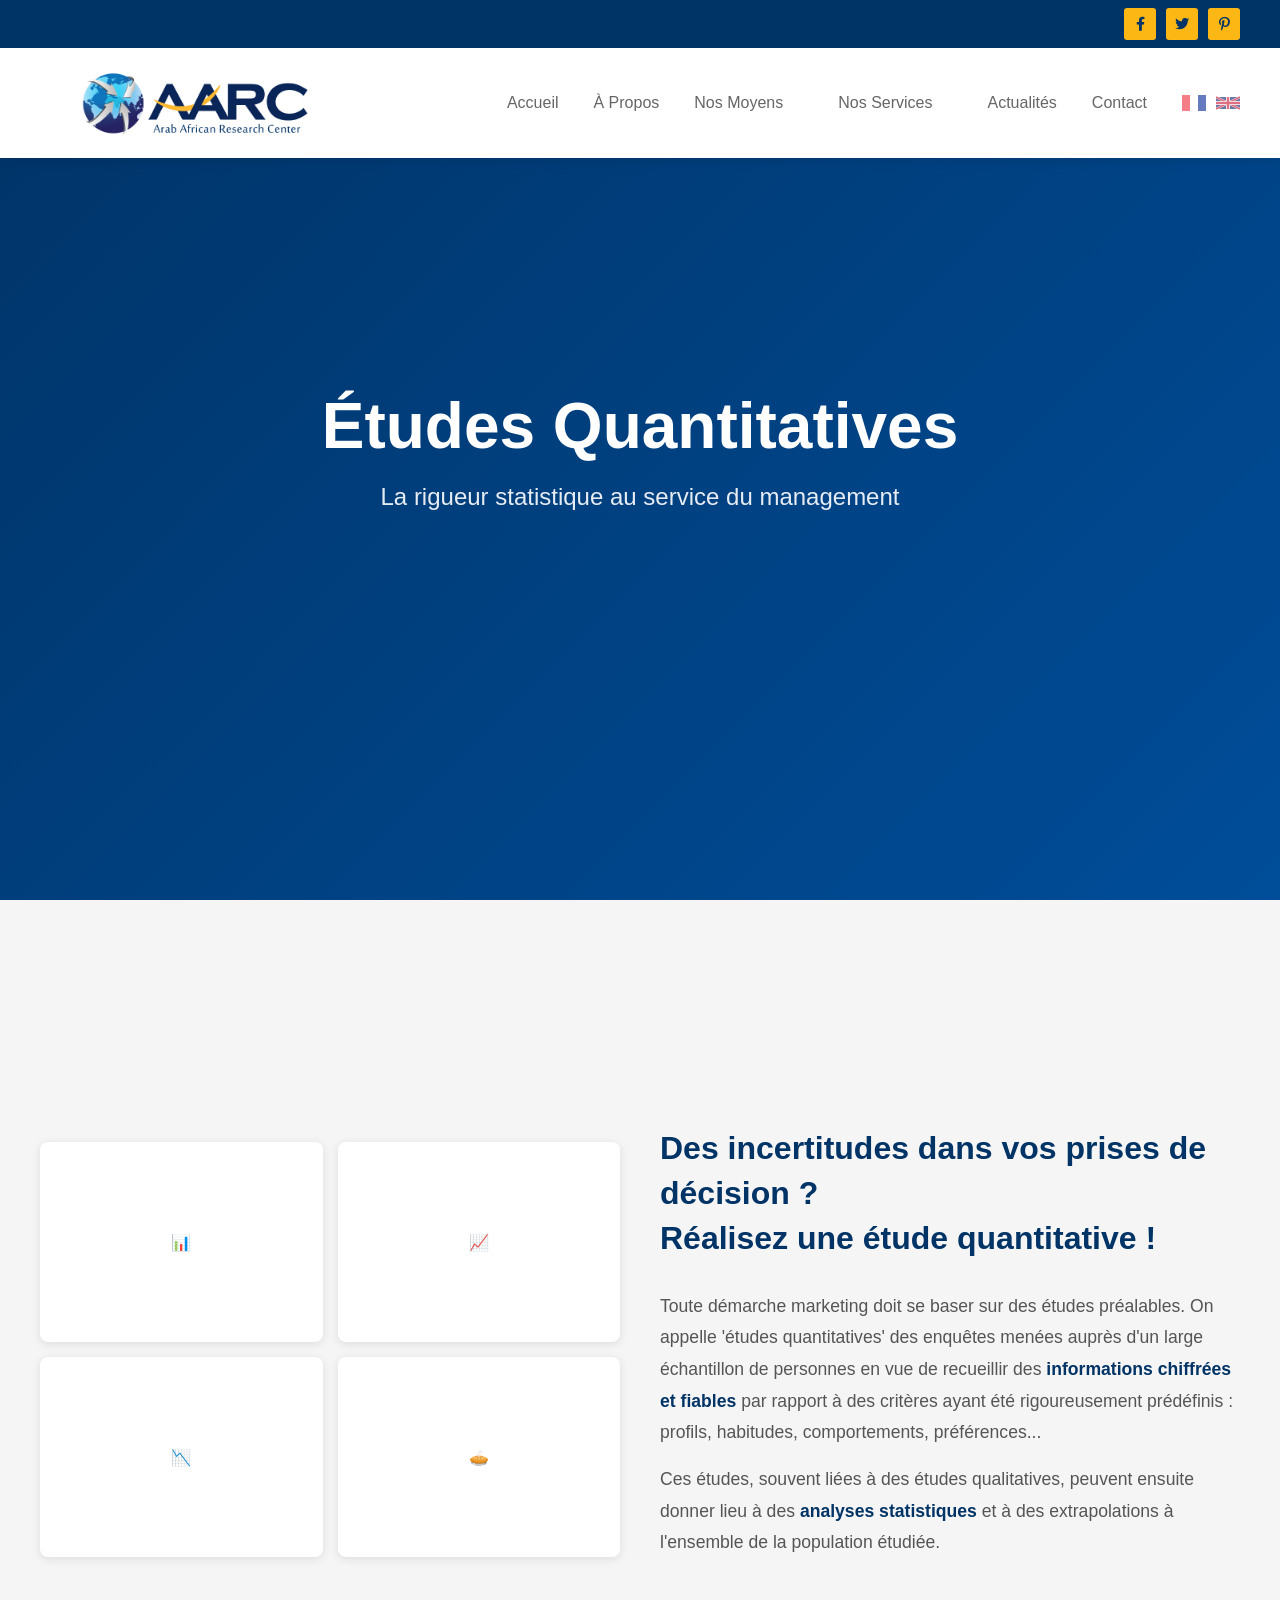
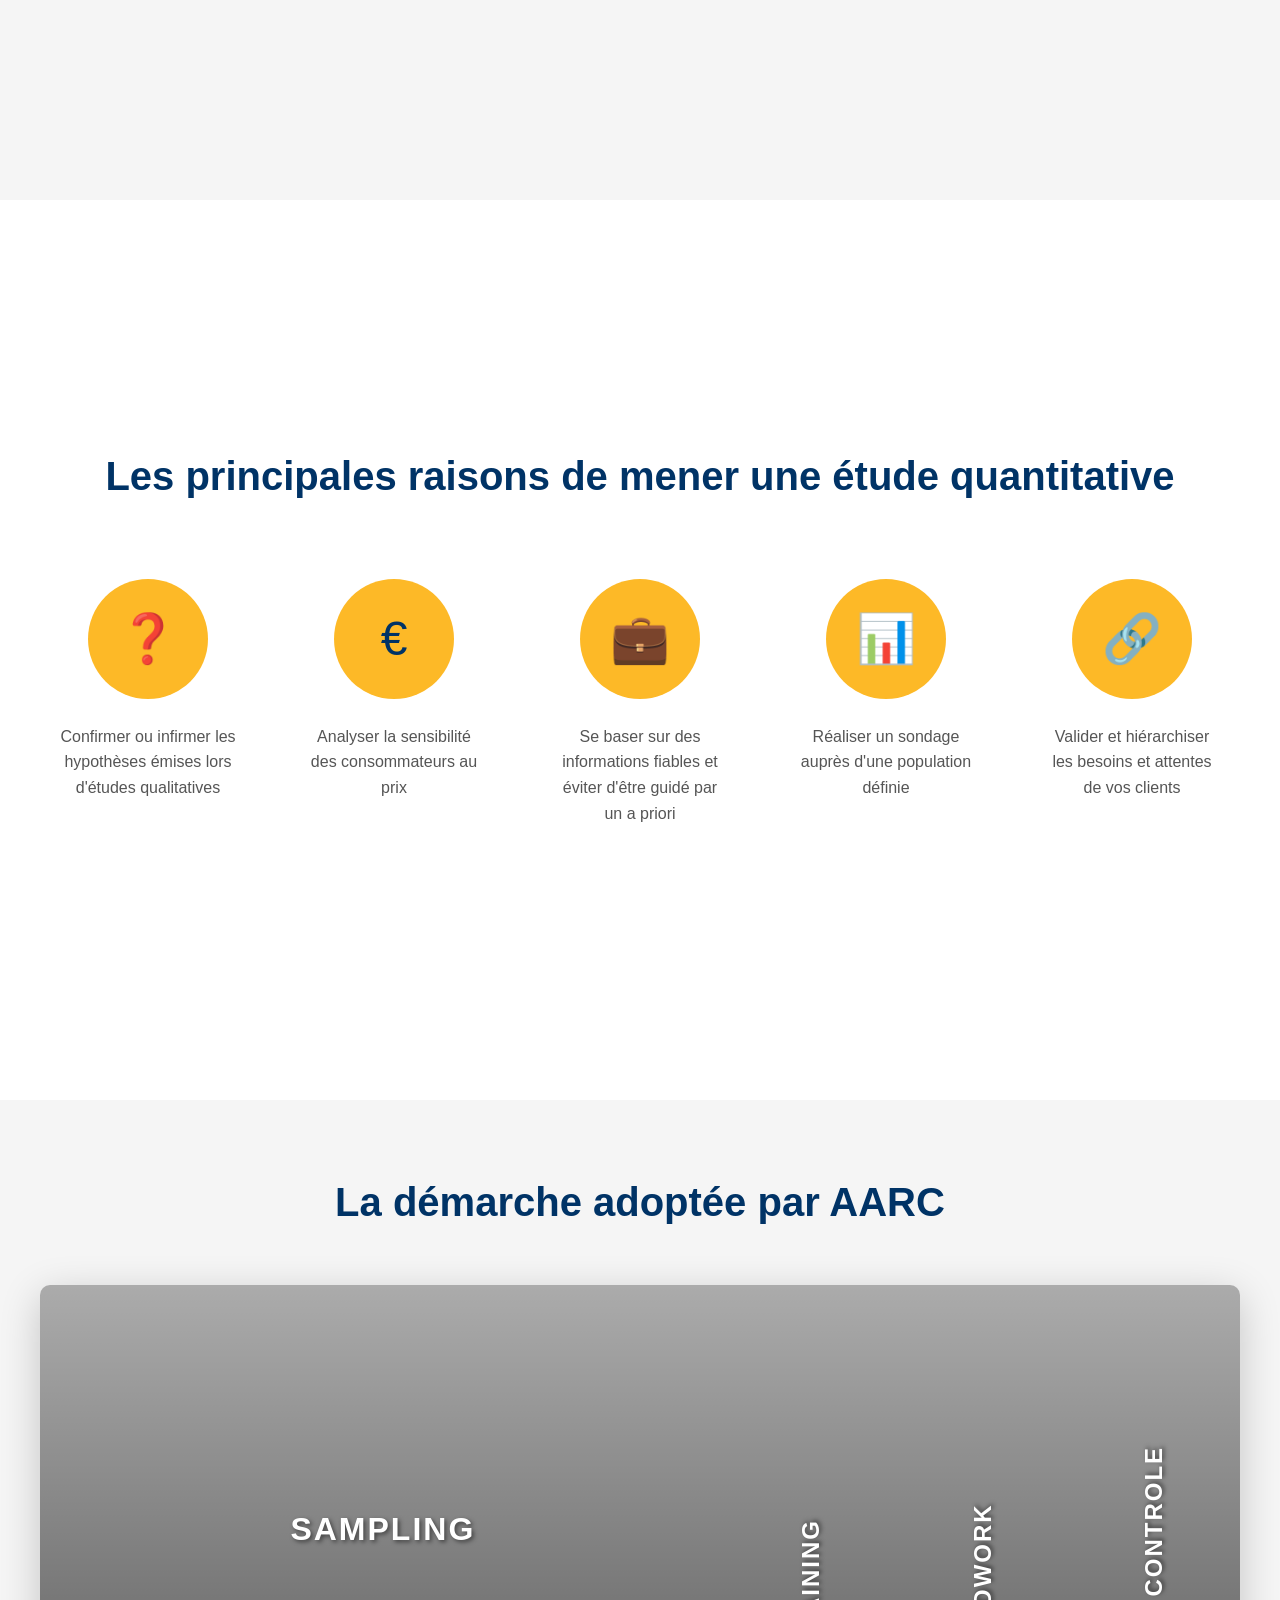
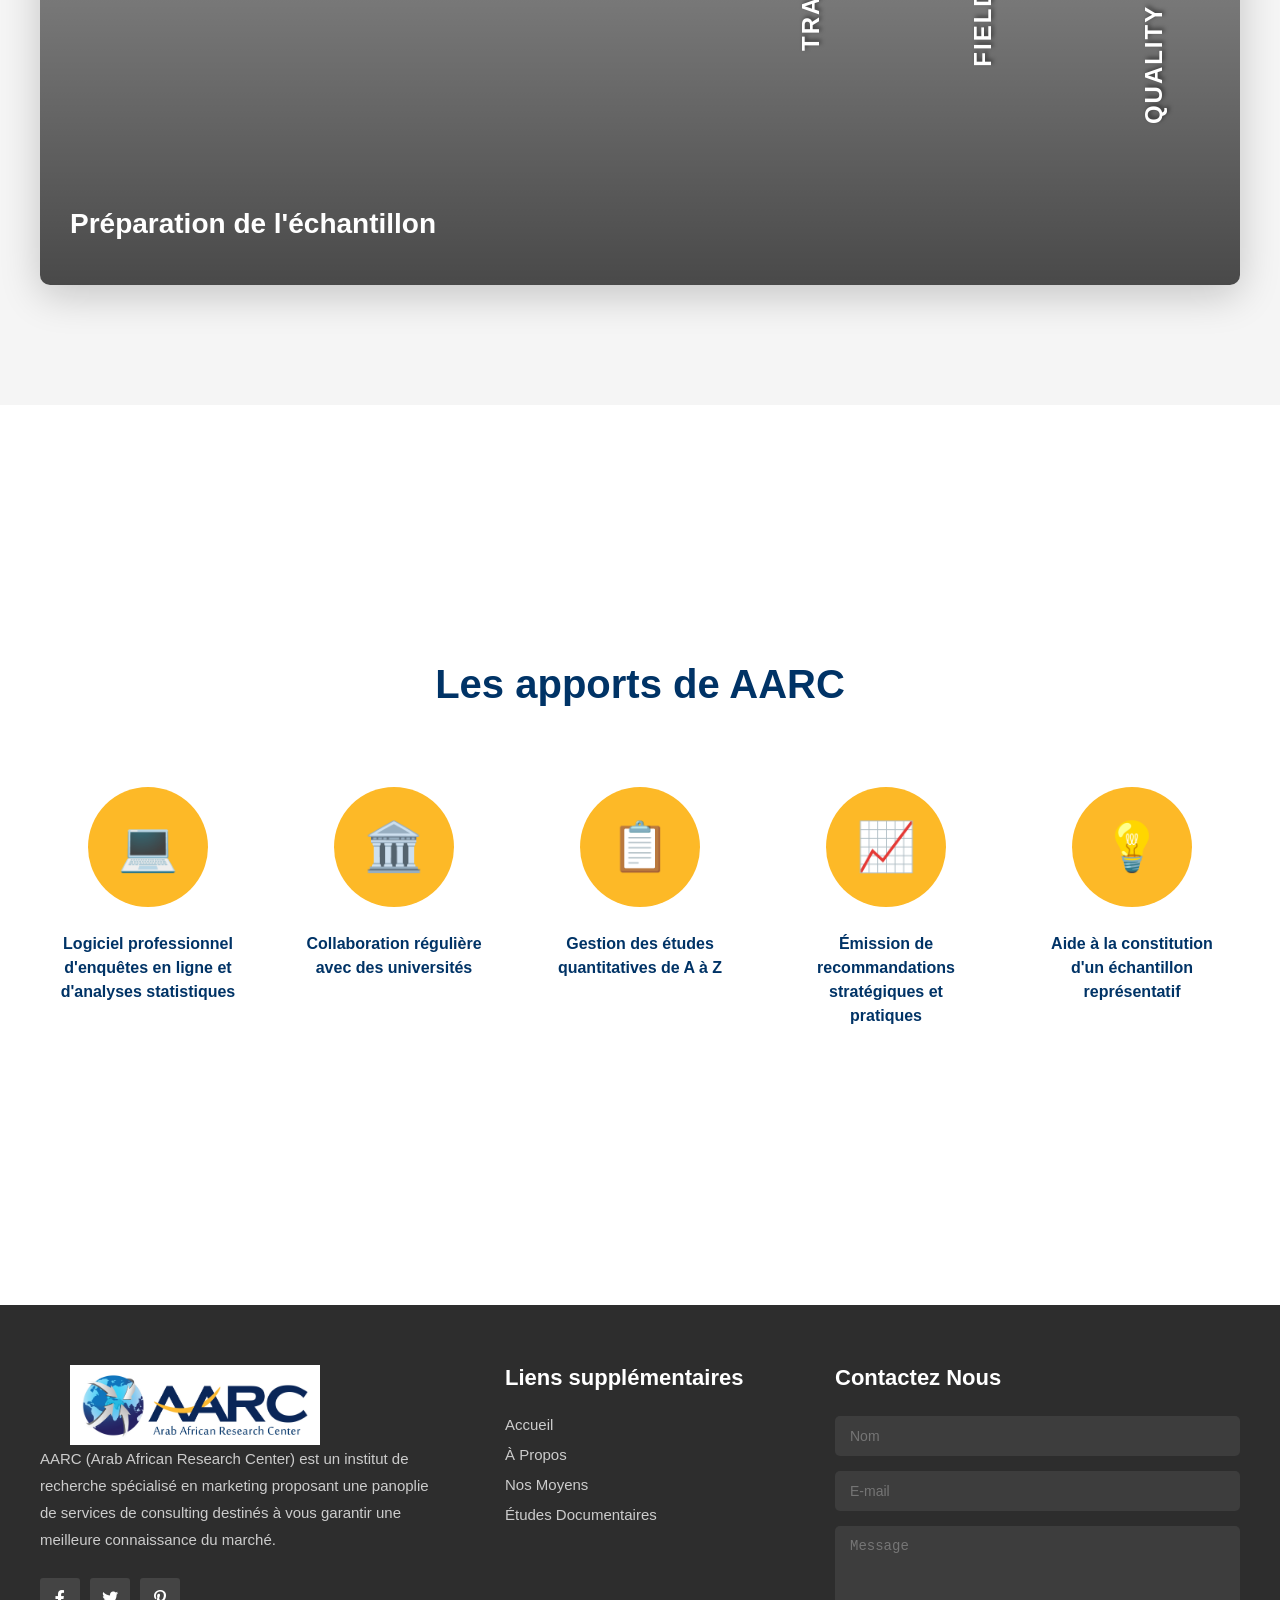
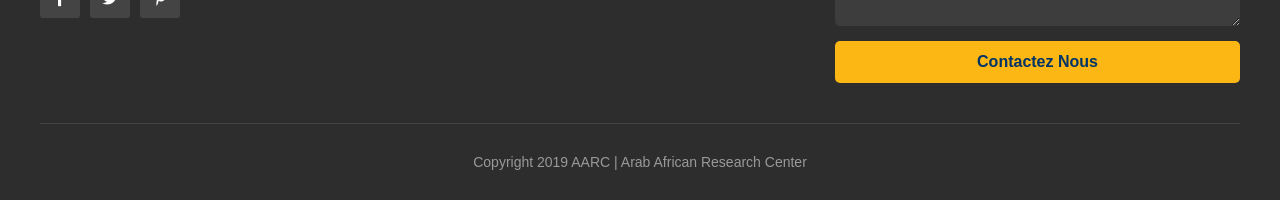
<file: etudes-quantatives.html>
<!DOCTYPE html>
<html lang="fr">
<head>
    <meta charset="UTF-8">
    <meta name="viewport" content="width=device-width, initial-scale=1.0">
    <link rel="icon" href="arc final.jpg" type="image/x-icon">

    <title>Études Quantitatives - AARC</title>
    <link rel="stylesheet" href="https://cdnjs.cloudflare.com/ajax/libs/font-awesome/6.0.0/css/all.min.css">
    <link rel="stylesheet" href="etudes-quantatives.css">
</head>
<body>
    <!-- Top Social Bar -->
    <div class="top-bar">
        <div class="top-bar-content">
            <a href="#" class="social-icon"><i class="fab fa-facebook-f"></i></a>
            <a href="#" class="social-icon"><i class="fab fa-twitter"></i></a>
            <a href="#" class="social-icon"><i class="fab fa-pinterest-p"></i></a>
        </div>
    </div>

    <!-- Header -->
    <header>
        <div class="header-content">
            <img src="arc final.jpg" class="logo" alt="">
            <nav>
                <a href="index.html" data-i18n="nav_home">Accueil</a>
                <a href="aPropos.html" data-i18n="nav_about">À Propos</a>
                <a href="nosMoyens.html" data-i18n="nav_means">Nos Moyens</a>
                <ul class="menu">
                    <li class="menu-item">
                        <a href="#" class="selectZone" data-i18n="nav_services">Nos Services</a>
                        <ul class="dropdown">
                            <li><a href="etudes-documentaires.html" data-i18n="service_documentary">Études Documentaires</a></li>
                            <li><a href="EtudesMystery.html" data-i18n="service_mystery">Études Mystery Shopping</a></li>
                            <li><a href="etudeSatisfaction.html" data-i18n="service_satisfaction">Études de Satisfaction</a></li>
                            <li><a href="etudes-quantatives.html" data-i18n="service_quantitative">Études Quantitatives</a></li>
                            <li><a href="etudes-qualitatives.html" data-i18n="service_qualitative">Études Qualitatives</a></li>
                        </ul>
                    </li>
                </ul>
                <a href="actualites.html" data-i18n="nav_news">Actualités</a>
                <a href="contact.html" data-i18n="nav_contact">Contact</a>
                <div class="lang-switcher">
                    <img id="lang-fr" src="data:image/svg+xml,%3Csvg xmlns='http://www.w3.org/2000/svg' viewBox='0 0 3 2'%3E%3Crect fill='%23002395' width='3' height='2'/%3E%3Crect fill='white' width='2' height='2'/%3E%3Crect fill='%23ED2939' width='1' height='2'/%3E%3C/svg%3E" alt="FR" style="cursor: pointer;">
                    <img id="lang-en" src="data:image/svg+xml,%3Csvg xmlns='http://www.w3.org/2000/svg' viewBox='0 0 60 30'%3E%3Crect fill='%23012169' width='60' height='30'/%3E%3Cpath d='M0,0 L60,30 M60,0 L0,30' stroke='white' stroke-width='6'/%3E%3Cpath d='M0,0 L60,30 M60,0 L0,30' stroke='%23C8102E' stroke-width='4'/%3E%3Cpath d='M30,0 v30 M0,15 h60' stroke='white' stroke-width='10'/%3E%3Cpath d='M30,0 v30 M0,15 h60' stroke='%23C8102E' stroke-width='6'/%3E%3C/svg%3E" alt="EN" style="cursor: pointer;">
                </div>
            </nav>
        </div>
    </header>

    <!-- Hero Section -->
    <section class="hero">
        <h1 data-i18n="hero_title">Études Quantitatives</h1>
        <p data-i18n="hero_subtitle">La rigueur statistique au service du management</p>
    </section>

    <!-- Slide 1: Introduction -->
    <section id="intro">
        <div class="section-content">
            <div class="intro-grid">
                <div class="charts-preview">
                    <div class="chart-box">📊</div>
                    <div class="chart-box">📈</div>
                    <div class="chart-box">📉</div>
                    <div class="chart-box">🥧</div>
                </div>
                <div class="intro-text">
                    <h3 data-i18n="intro_title">Des incertitudes dans vos prises de décision ?<br>Réalisez une étude quantitative !</h3>
                    <p data-i18n="intro_p1">Toute démarche marketing doit se baser sur des études préalables. On appelle 'études quantitatives' des enquêtes menées auprès d'un large échantillon de personnes en vue de recueillir des <span class="highlight">informations chiffrées et fiables</span> par rapport à des critères ayant été rigoureusement prédéfinis : profils, habitudes, comportements, préférences...</p>
                    <p data-i18n="intro_p2">Ces études, souvent liées à des études qualitatives, peuvent ensuite donner lieu à des <span class="highlight">analyses statistiques</span> et à des extrapolations à l'ensemble de la population étudiée.</p>
                </div>
            </div>
        </div>
    </section>

    <!-- Slide 2: Reasons -->
    <section id="reasons">
        <div class="section-content">
            <h2 data-i18n="reasons_title">Les principales raisons de mener une étude quantitative</h2>
            <div class="reasons-grid">
                <div class="reason-card">
                    <div class="icon-circle">❓</div>
                    <p data-i18n="reason_1">Confirmer ou infirmer les hypothèses émises lors d'études qualitatives</p>
                </div>
                <div class="reason-card">
                    <div class="icon-circle">€</div>
                    <p data-i18n="reason_2">Analyser la sensibilité des consommateurs au prix</p>
                </div>
                <div class="reason-card">
                    <div class="icon-circle">💼</div>
                    <p data-i18n="reason_3">Se baser sur des informations fiables et éviter d'être guidé par un a priori</p>
                </div>
                <div class="reason-card">
                    <div class="icon-circle">📊</div>
                    <p data-i18n="reason_4">Réaliser un sondage auprès d'une population définie</p>
                </div>
                <div class="reason-card">
                    <div class="icon-circle">🔗</div>
                    <p data-i18n="reason_5">Valider et hiérarchiser les besoins et attentes de vos clients</p>
                </div>
            </div>
        </div>
    </section>

    <!-- Slide 3: AARC Approach with Sliding Panels -->
    <section id="approach">
        <div class="section-content">
            <h2 data-i18n="approach_title">La démarche adoptée par AARC</h2>
            
            <div class="sliding-panels-container">
                <!-- Panel 1: Sampling -->
                <div class="panel panel-1 active" data-panel="1">
                    <div class="panel-title" data-i18n="tab_sampling">Sampling</div>
                    <div class="panel-content">
                        <h3 data-i18n="tab_sampling_title">Préparation de l’échantillon</h3>
                    
                    </div>
                </div>

                <!-- Panel 2: Preparation -->
                <div class="panel panel-2" data-panel="2">
                    <div class="panel-title" data-i18n="tab_preparation">Training</div>
                    <div class="panel-content">
                        <h3 data-i18n="tab_preparation_title">Formation des enquêteurs et des superviseurs sur le thème de l’étude (questionnaire, méthode de sélection ou de recrutement…) et sur l’utilisation du matériel (tablettes et logiciels)</h3>
                    </div>
                </div>

                <!-- Panel 3: Fieldwork -->
                <div class="panel panel-3" data-panel="3">
                    <div class="panel-title" data-i18n="tab_fieldwork">Fieldwork</div>
                    <div class="panel-content">
                        <h3 data-i18n="tab_fieldwork_title">Des reporting journaliers sont préparés pour informer le client sur le déroulement et l’avancement du terrain</h3>
                     
                    </div>
                </div>

                <!-- Panel 4: Analysis -->
                <div class="panel panel-4" data-panel="4">
                    <div class="panel-title" data-i18n="tab_analysis">Quality controle</div>
                    <div class="panel-content">
                        <h3 data-i18n="tab_analysis_title">Analyse et recommandations</h3>
                        <p data-i18n="tab_analysis_text">Le contrôle se fait sur 3 niveaux</p>
                        <ul>
                            <li data-i18n="analysis_point1">Les enquêteurs sur terrain sont accompagnés par des superviseurs qui les orientent et qui veillent à l’application intégrale des procédures prédéfinies lors de la formation</li>
                            <li data-i18n="analysis_point2">Les field managers examinent les rapports, les données, les feed back du client pour s’assurer du bon déroulement du terrain</li>
                            <li data-i18n="analysis_point3">L’examen des output générés par le software (GPS, routes, durées des interviews, durées des différentes sections de l’interview, réponses rate, records pour le quali, …)</li>
                        </ul>
                    </div>
                </div>
            </div>
        </div>
    </section>

    <!-- Slide 4: Benefits -->
    <section id="benefits">
        <div class="section-content">
            <h2 data-i18n="benefits_title">Les apports de AARC</h2>
            <div class="benefits-grid">
                <div class="benefit-card">
                    <div class="icon-circle">💻</div>
                    <h4 data-i18n="benefit_1">Logiciel professionnel d'enquêtes en ligne et d'analyses statistiques</h4>
                </div>
                <div class="benefit-card">
                    <div class="icon-circle">🏛️</div>
                    <h4 data-i18n="benefit_2">Collaboration régulière avec des universités</h4>
                </div>
                <div class="benefit-card">
                    <div class="icon-circle">📋</div>
                    <h4 data-i18n="benefit_3">Gestion des études quantitatives de A à Z</h4>
                </div>
                <div class="benefit-card">
                    <div class="icon-circle">📈</div>
                    <h4 data-i18n="benefit_4">Émission de recommandations stratégiques et pratiques</h4>
                </div>
                <div class="benefit-card">
                    <div class="icon-circle">💡</div>
                    <h4 data-i18n="benefit_5">Aide à la constitution d'un échantillon représentatif</h4>
                </div>
            </div>
        </div>
    </section>

    <!-- Footer -->
    <footer class="site-footer">
        <div class="footer-content">
            <div class="footer-about">
                <img src="arc final.jpg" class="logo" alt="">
                <p data-i18n="footer_about_text">AARC (Arab African Research Center) est un institut de recherche spécialisé en marketing proposant une panoplie de services de consulting destinés à vous garantir une meilleure connaissance du marché.</p>
                <div class="footer-social">
                    <a href="#" class="footer-social-icon"><i class="fab fa-facebook-f"></i></a>
                    <a href="#" class="footer-social-icon"><i class="fab fa-twitter"></i></a>
                    <a href="#" class="footer-social-icon"><i class="fab fa-pinterest-p"></i></a>
                </div>
            </div>
            <div class="footer-links">
                <h3 data-i18n="footer_links_title">Liens supplémentaires</h3>
                <ul>
                    <li><a href="#" data-i18n="nav_home">Accueil</a></li>
                    <li><a href="#" data-i18n="nav_about">À Propos</a></li>
                    <li><a href="#" data-i18n="nav_means">Nos Moyens</a></li>
                    <li><a href="#" data-i18n="service_documentary">Etudes Documentaires</a></li>
                </ul>
            </div>
            <div class="footer-contact">
                <h3 data-i18n="footer_contact_title">Contactez Nous</h3>
                <form class="footer-form">
                    <input type="text" placeholder="Nom" required>
                    <input type="email" placeholder="E-mail" required>
                    <textarea placeholder="Message" required></textarea>
                    <button type="submit" data-i18n="footer_form_button">Contactez Nous</button>
                </form>
            </div>
        </div>
        <div class="footer-bottom" data-i18n="footer_copyright">
            Copyright 2019 AARC | Arab African Research Center
        </div>
    </footer>

    <!-- Scroll to Top Button -->
    <button class="scroll-top" onclick="scrollToTop()">
        <i class="fas fa-arrow-up"></i>
    </button>

    <script>
        // Sliding Panels Functionality
        const panels = document.querySelectorAll('.panel');

        panels.forEach(panel => {
            panel.addEventListener('click', () => {
                // Remove active class from all panels
                panels.forEach(p => p.classList.remove('active'));
                // Add active class to clicked panel
                panel.classList.add('active');
            });
        });

        // Translation dictionary (abbreviated for space)
const translations = {
    fr: {
        nav_home: "Accueil",
        nav_about: "À Propos",
        nav_means: "Nos Moyens",
        nav_services: "Nos Services",
        service_documentary: "Études Documentaires",
        service_mystery: "Études Mystery Shopping",
        service_satisfaction: "Études de Satisfaction",
        service_quantitative: "Études Quantitatives",
        service_qualitative: "Études Qualitatives",
        nav_news: "Actualités",
        nav_contact: "Contact",
        hero_title: "Études Quantitatives",
        hero_subtitle: "La rigueur statistique au service du management",
        intro_title: "Des incertitudes dans vos prises de décision ?<br>Réalisez une étude quantitative !",
        intro_p1: "Toute démarche marketing doit se baser sur des études préalables. On appelle 'études quantitatives' des enquêtes menées auprès d'un large échantillon de personnes en vue de recueillir des <span class='highlight'>informations chiffrées et fiables</span> par rapport à des critères ayant été rigoureusement prédéfinis : profils, habitudes, comportements, préférences...",
        intro_p2: "Ces études, souvent liées à des études qualitatives, peuvent ensuite donner lieu à des <span class='highlight'>analyses statistiques</span> et à des extrapolations à l'ensemble de la population étudiée.",
        reasons_title: "Les principales raisons de mener une étude quantitative",
        reason_1: "Confirmer ou infirmer les hypothèses émises lors d'études qualitatives",
        reason_2: "Analyser la sensibilité des consommateurs au prix",
        reason_3: "Se baser sur des informations fiables et éviter d'être guidé par un a priori",
        reason_4: "Réaliser un sondage auprès d'une population définie",
        reason_5: "Valider et hiérarchiser les besoins et attentes de vos clients",
        approach_title: "La démarche adoptée par AARC",
        tab_sampling: "Sampling",
        tab_sampling_title: "Préparation de l'échantillon",
        tab_preparation: "Training",
        tab_preparation_title: "Formation des enquêteurs et des superviseurs sur le thème de l'étude (questionnaire, méthode de sélection ou de recrutement…) et sur l'utilisation du matériel (tablettes et logiciels)",
        tab_fieldwork: "Fieldwork",
        tab_fieldwork_title: "Des reporting journaliers sont préparés pour informer le client sur le déroulement et l'avancement du terrain",
        tab_analysis: "Quality controle",
        tab_analysis_title: "Analyse et recommandations",
        tab_analysis_text: "Le contrôle se fait sur 3 niveaux",
        analysis_point1: "Les enquêteurs sur terrain sont accompagnés par des superviseurs qui les orientent et qui veillent à l'application intégrale des procédures prédéfinies lors de la formation",
        analysis_point2: "Les field managers examinent les rapports, les données, les feed back du client pour s'assurer du bon déroulement du terrain",
        analysis_point3: "L'examen des output générés par le software (GPS, routes, durées des interviews, durées des différentes sections de l'interview, réponses rate, records pour le quali, …)",
        benefits_title: "Les apports de AARC",
        benefit_1: "Logiciel professionnel d'enquêtes en ligne et d'analyses statistiques",
        benefit_2: "Collaboration régulière avec des universités",
        benefit_3: "Gestion des études quantitatives de A à Z",
        benefit_4: "Émission de recommandations stratégiques et pratiques",
        benefit_5: "Aide à la constitution d'un échantillon représentatif",
        footer_about_text: "AARC (Arab African Research Center) est un institut de recherche spécialisé en marketing proposant une panoplie de services de consulting destinés à vous garantir une meilleure connaissance du marché.",
        footer_links_title: "Liens supplémentaires",
        footer_contact_title: "Contactez Nous",
        footer_form_button: "Contactez Nous",
        footer_copyright: "Copyright 2019 AARC | Arab African Research Center"
    },
    en: {
        nav_home: "Home",
        nav_about: "About Us",
        nav_means: "Our Resources",
        nav_services: "Our Services",
        service_documentary: "Documentary Studies",
        service_mystery: "Mystery Shopping Studies",
        service_satisfaction: "Satisfaction Studies",
        service_quantitative: "Quantitative Studies",
        service_qualitative: "Qualitative Studies",
        nav_news: "News",
        nav_contact: "Contact",
        hero_title: "Quantitative Studies",
        hero_subtitle: "Statistical rigor serving management",
        intro_title: "Uncertainties in your decision-making?<br>Conduct a quantitative study!",
        intro_p1: "Any marketing approach must be based on preliminary studies. 'Quantitative studies' are surveys conducted with a large sample of people to collect <span class='highlight'>quantified and reliable information</span> based on rigorously predefined criteria: profiles, habits, behaviors, preferences...",
        intro_p2: "These studies, often linked to qualitative studies, can then lead to <span class='highlight'>statistical analyses</span> and extrapolations to the entire studied population.",
        reasons_title: "Main reasons to conduct a quantitative study",
        reason_1: "Confirm or refute hypotheses from qualitative studies",
        reason_2: "Analyze consumer price sensitivity",
        reason_3: "Rely on reliable information and avoid being guided by preconceptions",
        reason_4: "Conduct a survey of a defined population",
        reason_5: "Validate and prioritize your customers' needs and expectations",
        approach_title: "AARC's Approach",
        tab_sampling: "Sampling",
        tab_sampling_title: "Sample preparation",
        tab_preparation: "Training",
        tab_preparation_title: "Training of interviewers and supervisors on the study theme (questionnaire, selection or recruitment method…) and on equipment use (tablets and software)",
        tab_fieldwork: "Fieldwork",
        tab_fieldwork_title: "Daily reports are prepared to inform the client about fieldwork progress and advancement",
        tab_analysis: "Quality Control",
        tab_analysis_title: "Analysis and recommendations",
        tab_analysis_text: "Control is conducted on 3 levels",
        analysis_point1: "Field interviewers are accompanied by supervisors who guide them and ensure full application of procedures predefined during training",
        analysis_point2: "Field managers examine reports, data, and client feedback to ensure smooth fieldwork operations",
        analysis_point3: "Examination of outputs generated by software (GPS, routes, interview durations, section durations, response rates, quality records, …)",
        benefits_title: "AARC's Contributions",
        benefit_1: "Professional online survey and statistical analysis software",
        benefit_2: "Regular collaboration with universities",
        benefit_3: "End-to-end quantitative studies management",
        benefit_4: "Strategic and practical recommendations",
        benefit_5: "Assistance in building representative samples",
        footer_about_text: "AARC (Arab African Research Center) is a research institute specializing in marketing, offering a range of consulting services designed to guarantee you better market knowledge.",
        footer_links_title: "Additional Links",
        footer_contact_title: "Contact Us",
        footer_form_button: "Contact Us",
        footer_copyright: "Copyright 2019 AARC | Arab African Research Center"
    }
};
        // Translation function
        function setLang(lang) {
            document.querySelectorAll("[data-i18n]").forEach(el => {
                const key = el.dataset.i18n;
                if (translations[lang] && translations[lang][key]) {
                    if (el.tagName === 'INPUT' || el.tagName === 'TEXTAREA') {
                        el.placeholder = translations[lang][key];
                    } else {
                        el.innerHTML = translations[lang][key];
                    }
                }
            });
        }

        // Language switcher
        document.addEventListener("DOMContentLoaded", () => {
            document.getElementById("lang-fr").addEventListener("click", () => setLang("fr"));
            document.getElementById("lang-en").addEventListener("click", () => setLang("en"));
            setLang("fr");
        });

        // Scroll to top
        function scrollToTop() {
            window.scrollTo({ top: 0, behavior: 'smooth' });
        }

        window.addEventListener('scroll', () => {
            const scrollBtn = document.querySelector('.scroll-top');
            scrollBtn.style.display = window.pageYOffset > 300 ? 'block' : 'none';
        });
    </script>
</body>
</html>
</file>
<file: actualites.css>
* {
            margin: 0;
            padding: 0;
            box-sizing: border-box;
        }

        body {
            font-family: 'Segoe UI', Tahoma, Geneva, Verdana, sans-serif;
            color: #333;
            overflow-x: hidden;
        }
        /* header */
        header {
            background: white;
            padding: 15px 0;
            box-shadow: 0 2px 10px rgba(0,0,0,0.1);
            position: fixed;
            top: 48px;
            width: 100%;
            z-index: 1000;
        }

        .header-content {
            max-width: 1400px;
            margin: 0 auto;
            padding: 0 40px;
            display: flex;
            justify-content: space-between;
            align-items: center;
        }

        .logo {
            display: flex;
            align-items: center;
        }

        .logo img {
            height: 60px;
        }

        nav {
            display: flex;
            align-items: center;
            gap: 35px;
        }

        nav a {
            text-decoration: none;
            color: #666;
            font-size: 16px;
            font-weight: 500;
            transition: color 0.3s;
            position: relative;
        }

        nav a:hover {
            color: #003366;
        }

        nav a.active {
            color: #003366;
        }
        .menu-item {
    position: relative;
    display: inline-block;
    }

    .selectZone {
    text-decoration: none;
    color: #666;
    font-size: 16px;
    font-weight: 500;
    padding: 15px 20px;
    display: inline-block;
    position: relative;
    }

    /* underline effect */
    .selectZone::after {
    content: "";
    position: absolute;
    left: 0;
    bottom: 0;
    width: 0%;
    height: 3px;
    background: #f4b400;
    transition: width 0.3s ease;
    }

    .menu-item:hover .selectZone::after {
    width: 100%;
    }

    /* DROPDOWN */
    .dropdown {
    position: absolute;
    top: 100%;
    left: 0;
    background: #1e1e1e;
    min-width: 240px;
    display: none;
    flex-direction: column;
    z-index: 1000;
    }

    .dropdown li {
    list-style: none;
    }

    .dropdown a {
    display: block;
    padding: 12px 20px;
    color: #cfcfcf;
    text-decoration: none;
    font-size: 14px;
    letter-spacing: 1px;
    }

    .dropdown a:hover {
    background: #2a2a2a;
    color: #fff;
    }



    .menu {
    list-style: none;
    }

    .menu-item:hover .dropdown {
    display: block;
    }

        nav a.active::after {
            content: '';
            position: absolute;
            bottom: -5px;
            left: 0;
            width: 100%;
            height: 3px;
            background: #FDB714;
        }
        /* Top Bar */
        .topbar-news {
            background: #003366;
            padding: 8px 0;
            position: fixed;
            top: 0;
            width: 100%;
            z-index: 1001;
        }

        .topbar-news-content {
            max-width: 1400px;
            margin: 0 auto;
            padding: 0 40px;
            display: flex;
            justify-content: flex-end;
            gap: 10px;
        }

        .social-link-news {
            width: 32px;
            height: 32px;
            background: #FDB714;
            color: #003366;
            display: flex;
            align-items: center;
            justify-content: center;
            border-radius: 3px;
            text-decoration: none;
            font-size: 14px;
            transition: transform 0.3s;
        }

         .logo{
        width: 250px;
        height: 80px;
        margin-left: 30px;
    }


        .social-link-news:hover {
            transform: translateY(-2px);
        }

        /* Header */
        .news-header {
            background: white;
            padding: 15px 0;
            box-shadow: 0 2px 10px rgba(0,0,0,0.1);
            position: fixed;
            top: 48px;
            width: 100%;
            z-index: 1000;
        }

        .news-header-content {
            max-width: 1400px;
            margin: 0 auto;
            padding: 0 40px;
            display: flex;
            justify-content: space-between;
            align-items: center;
        }

        .news-logo {
            display: flex;
            align-items: center;
        }

        .news-nav {
            display: flex;
            align-items: center;
            gap: 35px;
        }

        .news-nav a {
            text-decoration: none;
            color: #666;
            font-size: 16px;
            font-weight: 500;
            transition: color 0.3s;
            position: relative;
        }

        .news-nav a:hover {
            color: #003366;
        }

        .news-nav a.active-news {
            color: #003366;
        }

        .news-nav a.active-news::after {
            content: '';
            position: absolute;
            bottom: -5px;
            left: 0;
            width: 100%;
            height: 3px;
            background: #FDB714;
        }

        .lang-select {
            display: flex;
            gap: 10px;
        }

        .lang-select img {
            width: 24px;
            height: 18px;
            cursor: pointer;
            opacity: 0.6;
            transition: opacity 0.3s;
        }

        .lang-select img:hover {
            opacity: 1;
        }
        .lang-switcher {
            display: flex;
            gap: 10px;
        }

        .lang-switcher img {
            width: 24px;
            height: 18px;
            cursor: pointer;
            opacity: 0.6;
            transition: opacity 0.3s;
        }

        .lang-switcher img:hover {
            opacity: 1;
        }


        /* Hero Banner */
        .news-hero {
            margin-top: 128px;
            background: linear-gradient(135deg, #003366 0%, #004d99 100%);
            padding: 100px 40px;
            text-align: center;
            color: white;
            position: relative;
            overflow: hidden;
        }

        .news-hero::before {
            content: '';
            position: absolute;
            top: 0;
            left: 0;
            right: 0;
            bottom: 0;
            background: url('https://images.unsplash.com/photo-1454165804606-c3d57bc86b40?w=1600') center/cover;
            opacity: 0.1;
        }

        .news-hero h1 {
            font-size: 64px;
            font-weight: 700;
            position: relative;
            z-index: 1;
            letter-spacing: 2px;
        }

        /* Main Content */
        .news-main {
            padding: 80px 40px;
            background: #F5F5F5;
        }

        .news-container {
            max-width: 1400px;
            margin: 0 auto;
            display: grid;
            grid-template-columns: 2fr 1fr;
            gap: 60px;
        }

        /* Blog Posts */
        .blog-posts {
            display: flex;
            flex-direction: column;
            gap: 60px;
        }

        .blog-post {
            display: grid;
            grid-template-columns: 1fr 1fr;
            gap: 40px;
            background: white;
            border-radius: 8px;
            overflow: hidden;
            box-shadow: 0 2px 15px rgba(0,0,0,0.1);
        }

        .post-image {
            width: 100%;
            height: 100%;
            overflow: hidden;
        }

        .post-image img {
            width: 100%;
            height: 100%;
            object-fit: cover;
            transition: transform 0.3s;
        }

        .blog-post:hover .post-image img {
            transform: scale(1.05);
        }

        .post-content {
            padding: 40px;
            display: flex;
            flex-direction: column;
            justify-content: center;
        }

        .post-date {
            font-size: 18px;
            color: #999;
            margin-bottom: 10px;
        }

        .post-title {
            font-size: 28px;
            color: #003366;
            margin-bottom: 20px;
            font-weight: 700;
        }

        .post-excerpt {
            font-size: 15px;
            color: #666;
            line-height: 1.8;
            margin-bottom: 25px;
        }

        .read-more-btn {
            display: inline-block;
            padding: 12px 35px;
            background: #FDB714;
            color: #003366;
            text-decoration: none;
            font-weight: 600;
            border-radius: 5px;
            align-self: flex-start;
            transition: transform 0.3s;
        }

        .read-more-btn:hover {
            transform: translateY(-2px);
        }

        /* Sidebar */
        .news-sidebar {
            display: flex;
            flex-direction: column;
            gap: 40px;
        }

        .sidebar-widget {
            background: white;
            padding: 30px;
            border-radius: 8px;
            box-shadow: 0 2px 15px rgba(0,0,0,0.1);
        }

        .widget-title {
            font-size: 22px;
            color: #003366;
            margin-bottom: 25px;
            font-weight: 700;
            padding-bottom: 15px;
            border-bottom: 3px solid #FDB714;
        }

        .search-box {
            position: relative;
        }

        .search-input {
            width: 100%;
            padding: 12px 45px 12px 15px;
            border: 1px solid #ddd;
            border-radius: 5px;
            font-size: 14px;
        }

        .search-button {
            position: absolute;
            right: 10px;
            top: 50%;
            transform: translateY(-50%);
            background: none;
            border: none;
            color: #003366;
            cursor: pointer;
            font-size: 18px;
        }

        .recent-posts-list {
            list-style: none;
        }

        .recent-posts-list li {
            margin-bottom: 15px;
            padding-bottom: 15px;
            border-bottom: 1px solid #eee;
        }

        .recent-posts-list li:last-child {
            margin-bottom: 0;
            padding-bottom: 0;
            border-bottom: none;
        }

        .recent-posts-list a {
            color: #003366;
            text-decoration: none;
            font-size: 15px;
            transition: color 0.3s;
        }

        .recent-posts-list a:hover {
            color: #FDB714;
        }

        .archives-list,
        .categories-list,
        .meta-list {
            list-style: none;
        }

        .archives-list li,
        .categories-list li,
        .meta-list li {
            margin-bottom: 12px;
        }

        .archives-list a,
        .categories-list a,
        .meta-list a {
            color: #666;
            text-decoration: none;
            font-size: 15px;
            transition: color 0.3s;
        }

        .archives-list a:hover,
        .categories-list a:hover,
        .meta-list a:hover {
            color: #003366;
        }

        /* Footer */
        .news-footer {
            background: #2d2d2d;
            color: white;
            padding: 60px 40px 30px;
        }

        .footer-grid-news {
            max-width: 1400px;
            margin: 0 auto;
            display: grid;
            grid-template-columns: 1.5fr 1fr 1.5fr;
            gap: 60px;
            margin-bottom: 40px;
        }

        .footer-info h3 {
            font-size: 24px;
            margin-bottom: 20px;
        }

        .footer-info p {
            font-size: 15px;
            line-height: 1.8;
            color: #ccc;
            margin-bottom: 25px;
        }

        .footer-social-icons {
            display: flex;
            gap: 10px;
        }

        .footer-social-link {
            width: 40px;
            height: 40px;
            background: #444;
            color: white;
            display: flex;
            align-items: center;
            justify-content: center;
            border-radius: 3px;
            text-decoration: none;
            transition: background 0.3s;
        }

        .footer-social-link:hover {
            background: #FDB714;
        }

        .footer-links-news h3 {
            font-size: 22px;
            margin-bottom: 25px;
        }

        .footer-links-news ul {
            list-style: none;
        }

        .footer-links-news ul li {
            margin-bottom: 12px;
        }

        .footer-links-news ul li a {
            color: #ccc;
            text-decoration: none;
            font-size: 15px;
            transition: color 0.3s;
        }

        .footer-links-news ul li a:hover {
            color: #FDB714;
        }

        .footer-contact-news h3 {
            font-size: 22px;
            margin-bottom: 25px;
        }

        .footer-contact-form {
            display: flex;
            flex-direction: column;
            gap: 15px;
        }

        .footer-contact-form input,
        .footer-contact-form select,
        .footer-contact-form textarea {
            padding: 12px 15px;
            background: #3d3d3d;
            border: none;
            border-radius: 5px;
            color: white;
            font-size: 14px;
        }

        .footer-contact-form textarea {
            resize: vertical;
            min-height: 100px;
        }

        .footer-contact-form button {
            padding: 12px 30px;
            background: #FDB714;
            color: #003366;
            border: none;
            border-radius: 5px;
            font-size: 16px;
            font-weight: 600;
            cursor: pointer;
            transition: transform 0.3s;
        }

        .footer-contact-form button:hover {
            transform: translateY(-2px);
        }

        .footer-copyright {
            text-align: center;
            padding-top: 30px;
            border-top: 1px solid #444;
            color: #999;
            font-size: 14px;
        }

        /* Scroll to Top */
        .scroll-up-btn {
            position: fixed;
            bottom: 30px;
            right: 30px;
            width: 50px;
            height: 50px;
            background: #003366;
            color: white;
            border: none;
            border-radius: 50%;
            cursor: pointer;
            display: flex;
            align-items: center;
            justify-content: center;
            font-size: 20px;
            opacity: 0;
            transition: opacity 0.3s, transform 0.3s;
            z-index: 100;
        }

        .scroll-up-btn.visible-btn {
            opacity: 1;
        }

        .scroll-up-btn:hover {
            transform: translateY(-3px);
        }

        @media (max-width: 1024px) {
            .news-container {
                grid-template-columns: 1fr;
            }

            .blog-post {
                grid-template-columns: 1fr;
            }
        }

        @media (max-width: 768px) {
            .news-header-content {
                flex-direction: column;
                gap: 20px;
            }

            .news-nav {
                flex-wrap: wrap;
                justify-content: center;
            }

            .footer-grid-news {
                grid-template-columns: 1fr;
            }
        }
</file>
<file: contact.css>
* {
            margin: 0;
            padding: 0;
            box-sizing: border-box;
        }

        body {
            font-family: 'Segoe UI', Tahoma, Geneva, Verdana, sans-serif;
            color: #333;
            overflow-x: hidden;
        }

        /* Top Bar */
        .contact-topbar {
            background: #003366;
            padding: 8px 0;
            position: fixed;
            top: 0;
            width: 100%;
            z-index: 1001;
        }

        .contact-topbar-inner {
            max-width: 1400px;
            margin: 0 auto;
            padding: 0 40px;
            display: flex;
            justify-content: flex-end;
            gap: 10px;
        }

        .contact-social {
            width: 32px;
            height: 32px;
            background: #FDB714;
            color: #003366;
            display: flex;
            align-items: center;
            justify-content: center;
            border-radius: 3px;
            text-decoration: none;
            font-size: 14px;
            transition: transform 0.3s;
        }

        .contact-social:hover {
            transform: translateY(-2px);
        }

        /* Header */
        header {
            background: white;
            padding: 15px 0;
            box-shadow: 0 2px 10px rgba(0,0,0,0.1);
            position: fixed;
            top: 48px;
            width: 100%;
            z-index: 1000;
        }

        .header-content {
            max-width: 1400px;
            margin: 0 auto;
            padding: 0 40px;
            display: flex;
            justify-content: space-between;
            align-items: center;
        }

        .logo {
            display: flex;
            align-items: center;
        }

        .logo img {
            height: 60px;
        }

        nav {
            display: flex;
            align-items: center;
            gap: 35px;
        }

        nav a {
            text-decoration: none;
            color: #666;
            font-size: 16px;
            font-weight: 500;
            transition: color 0.3s;
            position: relative;
        }

        nav a:hover {
            color: #003366;
        }

        nav a.active {
            color: #003366;
        }
        .menu-item {
    position: relative;
    display: inline-block;
    }

    .selectZone {
    text-decoration: none;
    color: #666;
    font-size: 16px;
    font-weight: 500;
    padding: 15px 20px;
    display: inline-block;
    position: relative;
    }

    /* underline effect */
    .selectZone::after {
    content: "";
    position: absolute;
    left: 0;
    bottom: 0;
    width: 0%;
    height: 3px;
    background: #f4b400;
    transition: width 0.3s ease;
    }

    .menu-item:hover .selectZone::after {
    width: 100%;
    }

    /* DROPDOWN */
    .dropdown {
    position: absolute;
    top: 100%;
    left: 0;
    background: #1e1e1e;
    min-width: 240px;
    display: none;
    flex-direction: column;
    z-index: 1000;
    }

    .dropdown li {
    list-style: none;
    }

    .dropdown a {
    display: block;
    padding: 12px 20px;
    color: #cfcfcf;
    text-decoration: none;
    font-size: 14px;
    letter-spacing: 1px;
    }

    .dropdown a:hover {
    background: #2a2a2a;
    color: #fff;
    }



    .menu {
    list-style: none;
    }

     .logo{
        width: 250px;
        height: 80px;
        margin-left: 30px;
    }


    .menu-item:hover .dropdown {
    display: block;
    }

        nav a.active::after {
            content: '';
            position: absolute;
            bottom: -5px;
            left: 0;
            width: 100%;
            height: 3px;
            background: #FDB714;
        }
        .lang-switcher {
            display: flex;
            gap: 10px;
        }

        .lang-switcher img {
            width: 24px;
            height: 18px;
            cursor: pointer;
            opacity: 0.6;
            transition: opacity 0.3s;
        }

        .lang-switcher img:hover {
            opacity: 1;
        }


        /* Contact Info Section */
        .contact-info-section {
            padding: 80px 40px;
            background: #F5F5F5;
        }

        .contact-info-container {
            max-width: 800px;
            margin: 0 auto;
        }

        .contact-info-item {
            display: flex;
            align-items: center;
            gap: 20px;
            margin-bottom: 30px;
            font-size: 16px;
            color: #666;
        }

        .contact-info-icon {
            width: 45px;
            height: 45px;
            background: #003366;
            color: white;
            display: flex;
            align-items: center;
            justify-content: center;
            border-radius: 50%;
            font-size: 18px;
            flex-shrink: 0;
        }

        /* Forms Section */
        .contact-forms-section {
            padding: 80px 40px;
            background: white;
        }

        .contact-forms-grid {
            max-width: 1400px;
            margin: 0 auto;
            display: grid;
            grid-template-columns: 1fr 1fr;
            gap: 80px;
        }

        .contact-form-block h2 {
            font-size: 32px;
            color: #003366;
            margin-bottom: 40px;
            font-weight: 700;
        }

        .contact-form-group {
            margin-bottom: 25px;
        }

        .contact-input,
        .contact-select,
        .contact-textarea {
            width: 100%;
            padding: 15px 20px;
            border: 1px solid #ddd;
            border-radius: 5px;
            font-size: 15px;
            font-family: inherit;
            transition: border-color 0.3s;
        }

        .contact-input:focus,
        .contact-select:focus,
        .contact-textarea:focus {
            outline: none;
            border-color: #003366;
        }

        .contact-textarea {
            resize: vertical;
            min-height: 150px;
        }

        .contact-file-upload {
            margin-bottom: 25px;
        }

        .contact-file-btn {
            display: inline-flex;
            align-items: center;
            gap: 10px;
            padding: 12px 25px;
            background: #f5f5f5;
            border: 1px solid #ddd;
            border-radius: 5px;
            cursor: pointer;
            font-size: 15px;
            color: #666;
            transition: background 0.3s;
        }

        .contact-file-btn:hover {
            background: #e8e8e8;
        }

        .contact-file-input {
            display: none;
        }
        .contact-hero{
            margin-top: 50px;
        }
        .contact-submit-btn {
            padding: 15px 45px;
            background: #FDB714;
            color: #003366;
            border: none;
            border-radius: 5px;
            font-size: 16px;
            font-weight: 600;
            cursor: pointer;
            transition: transform 0.3s, box-shadow 0.3s;
        }

        .contact-submit-btn:hover {
            transform: translateY(-2px);
            box-shadow: 0 5px 15px rgba(253, 183, 20, 0.4);
        }

        /* Footer */
        .contact-footer {
            background: #2d2d2d;
            color: white;
            padding: 60px 40px 30px;
        }

        .contact-footer-grid {
            max-width: 1400px;
            margin: 0 auto;
            display: grid;
            grid-template-columns: 1.5fr 1fr 1.5fr;
            gap: 60px;
            margin-bottom: 40px;
        }

        .contact-footer-about h3 {
            font-size: 24px;
            margin-bottom: 20px;
        }

        .contact-footer-about p {
            font-size: 15px;
            line-height: 1.8;
            color: #ccc;
            margin-bottom: 25px;
        }

        .contact-footer-social {
            display: flex;
            gap: 10px;
        }

        .contact-footer-social-link {
            width: 40px;
            height: 40px;
            background: #444;
            color: white;
            display: flex;
            align-items: center;
            justify-content: center;
            border-radius: 3px;
            text-decoration: none;
            transition: background 0.3s;
        }

        .contact-footer-social-link:hover {
            background: #FDB714;
        }

        .contact-footer-links h3 {
            font-size: 22px;
            margin-bottom: 25px;
        }

        .contact-footer-links ul {
            list-style: none;
        }

        .contact-footer-links ul li {
            margin-bottom: 12px;
        }

        .contact-footer-links ul li a {
            color: #ccc;
            text-decoration: none;
            font-size: 15px;
            transition: color 0.3s;
        }

        .contact-footer-links ul li a:hover {
            color: #FDB714;
        }

        .contact-footer-form h3 {
            font-size: 22px;
            margin-bottom: 25px;
        }

        .contact-footer-form-inner {
            display: flex;
            flex-direction: column;
            gap: 15px;
        }

        .contact-footer-form-inner input,
        .contact-footer-form-inner select,
        .contact-footer-form-inner textarea {
            padding: 12px 15px;
            background: #3d3d3d;
            border: none;
            border-radius: 5px;
            color: white;
            font-size: 14px;
        }

        .contact-footer-form-inner textarea {
            resize: vertical;
            min-height: 100px;
        }

        .contact-footer-form-inner button {
            padding: 12px 30px;
            background: #FDB714;
            color: #003366;
            border: none;
            border-radius: 5px;
            font-size: 16px;
            font-weight: 600;
            cursor: pointer;
            transition: transform 0.3s;
        }

        .contact-footer-form-inner button:hover {
            transform: translateY(-2px);
        }

        .contact-footer-copyright {
            text-align: center;
            padding-top: 30px;
            border-top: 1px solid #444;
            color: #999;
            font-size: 14px;
        }

        /* Scroll to Top */
        .contact-scroll-top {
            position: fixed;
            bottom: 30px;
            right: 30px;
            width: 50px;
            height: 50px;
            background: #003366;
            color: white;
            border: none;
            border-radius: 50%;
            cursor: pointer;
            display: flex;
            align-items: center;
            justify-content: center;
            font-size: 20px;
            opacity: 0;
            transition: opacity 0.3s, transform 0.3s;
            z-index: 100;
        }

        .contact-scroll-top.visible-scroll {
            opacity: 1;
        }

        .contact-scroll-top:hover {
            transform: translateY(-3px);
        }

        @media (max-width: 1024px) {
            .contact-forms-grid {
                grid-template-columns: 1fr;
                gap: 50px;
            }
        }

        @media (max-width: 768px) {
            .contact-header-inner {
                flex-direction: column;
                gap: 20px;
            }

            .contact-navigation {
                flex-wrap: wrap;
                justify-content: center;
            }

            .contact-footer-grid {
                grid-template-columns: 1fr;
            }

            .contact-hero h1 {
                font-size: 48px;
            }
        }
</file>
<file: etudes-qualitatives.css>
* {
            margin: 0;
            padding: 0;
            box-sizing: border-box;
        }

        body {
            font-family: 'Segoe UI', Tahoma, Geneva, Verdana, sans-serif;
            color: #333;
            overflow-x: hidden;
        }



.top-bar {
            background: #003366;
            padding: 8px 0;
            position: fixed;
            top: 0;
            width: 100%;
            z-index: 1001;
        }

        .top-bar-content {
            max-width: 1400px;
            margin: 0 auto;
            padding: 0 40px;
            display: flex;
            justify-content: flex-end;
            gap: 10px;
        }

        .social-icon {
            width: 32px;
            height: 32px;
            background: #FDB714;
            color: #003366;
            display: flex;
            align-items: center;
            justify-content: center;
            border-radius: 3px;
            text-decoration: none;
            font-size: 14px;
            transition: transform 0.3s;
        }

        .social-icon:hover {
            transform: translateY(-2px);
        }




        .hero {
            background: linear-gradient(135deg, #003366 0%, #004d99 100%);
            color: white;
            height: 400px;
            display: flex;
            flex-direction: column;
            justify-content: center;
            align-items: center;

            text-align: center;
            padding: 40px 20px;
            position: relative;
        }

        .hero h1 {
            font-size: 4rem;
            margin-bottom: 20px;
            font-weight: 700;
        }

        .hero p {
            font-size: 1.5rem;
            opacity: 0.9;
        }

        /* Section Styles */
        section {
            min-height: 100vh;
            padding: 80px 20px;
            display: flex;
            flex-direction: column;
            justify-content: center;
            align-items: center;
        }

        .section-content {
            max-width: 1200px;
            width: 100%;
        }

        h2 {
            color: #003366;
            font-size: 2.5rem;
            margin-bottom: 40px;
            text-align: center;
        }

        /* Slide 1 - Introduction */
        #intro {
            background: #f5f5f5;
        }

        .intro-box {
            background: white;
            padding: 60px;
            border-radius: 12px;
            box-shadow: 0 4px 20px rgba(0,0,0,0.1);
            text-align: center;
        }

        .intro-box h3 {
            color: #003366;
            font-size: 2rem;
            margin-bottom: 40px;
            line-height: 1.4;
        }

        .intro-box p {
            font-size: 1.1rem;
            line-height: 1.9;
            color: #555;
            margin-bottom: 20px;
            text-align: justify;
        }

        .highlight {
            font-weight: 600;
            color: #003366;
        }

        /* Slide 2 - Reasons */
        #reasons {
            background: white;
        }

        .reasons-grid {
            display: grid;
            grid-template-columns: repeat(5, 1fr);
            gap: 30px;
            margin-top: 40px;
        }

        .reason-card {
            text-align: center;
            padding: 20px;
        }

        .icon-circle {
            width: 120px;
            height: 120px;
            background: #FDB927;
            border-radius: 50%;
            display: flex;
            align-items: center;
            justify-content: center;
            margin: 0 auto 25px;
            font-size: 3rem;
            color: #003366;
            transition: transform 0.3s ease;
        }

        .reason-card:hover .icon-circle {
            transform: scale(1.1);
        }

        .reason-card p {
            font-size: 1rem;
            line-height: 1.6;
            color: #555;
        }

        /* Slide 3 - AARC Approach */
        #approach {
            background: #f5f5f5;
        }

        .approach-container {
            display: grid;
            grid-template-columns: 1fr 1fr;
            gap: 40px;
            align-items: center;
        }

        .image-container {
            width: 100%;
            height: 100%;
            border-radius: 12px;
            overflow: hidden;
            box-shadow: 0 4px 20px rgba(0,0,0,0.1);
        }

        .image-container img {
            width: 100%;
            height: 100%;
            object-fit: cover;
        }

        .approach-tabs {
            background: white;
            border-radius: 8px;
            box-shadow: 0 2px 10px rgba(0,0,0,0.1);
            overflow: hidden;
        }

        .tab-button {
            width: 100%;
            padding: 25px 30px;
            background: white;
            border: none;
            border-bottom: 1px solid #e0e0e0;
            text-align: left;
            font-size: 1.1rem;
            color: #003366;
            cursor: pointer;
            display: flex;
            justify-content: space-between;
            align-items: center;
            transition: background 0.3s ease;
        }

        .tab-button:hover {
            background: #f5f5f5;
        }

        .tab-button.active {
            background: #003366;
            color: white;
        }

        .tab-button .icon {
            font-size: 1.5rem;
        }

        .tab-content {
            display: none;
            padding: 30px;
            background: white;
        }

        .tab-content.active {
            display: block;
        }

        .tab-content h4 {
            color: #003366;
            margin-bottom: 15px;
            font-size: 1.3rem;
        }

        .tab-content p {
            line-height: 1.8;
            color: #555;
        }

        /* Slide 4 - Benefits */
        #benefits {
            background: white;
        }

        .benefits-grid {
            display: grid;
            grid-template-columns: repeat(5, 1fr);
            gap: 30px;
            margin-top: 40px;
        }

        .benefit-card {
            text-align: center;
            padding: 20px;
        }

        .benefit-card h4 {
            font-size: 1rem;
            line-height: 1.5;
            color: #003366;
            margin-top: 20px;
            min-height: 60px;
        }

        /* Scroll Up Button */
        .scroll-up {
            position: fixed;
            bottom: 30px;
            right: 30px;
            width: 50px;
            height: 50px;
            background: #003366;
            color: white;
            border: none;
            border-radius: 50%;
            font-size: 1.5rem;
            cursor: pointer;
            opacity: 0;
            visibility: hidden;
            transition: all 0.3s ease;
            box-shadow: 0 4px 10px rgba(0,0,0,0.2);
            display: flex;
            align-items: center;
            justify-content: center;
        }

        .scroll-up.visible {
            opacity: 1;
            visibility: visible;
        }

        .scroll-up:hover {
            background: #004d99;
            transform: translateY(-5px);
        }

        /* SVG Icons */
        .svg-icon {
            width: 60px;
            height: 60px;
            stroke: #003366;
            fill: none;
            stroke-width: 2;
            stroke-linecap: round;
            stroke-linejoin: round;
        }

        /* Responsive */
        @media (max-width: 1024px) {
            .reasons-grid, .benefits-grid {
                grid-template-columns: repeat(2, 1fr);
            }

            .approach-container {
                grid-template-columns: 1fr;
            }

            .hero h1 {
                font-size: 3rem;
            }
        }
         .logo{
        width: 250px;
        height: 80px;
        margin-left: 30px;
    }


        @media (max-width: 768px) {
            .reasons-grid, .benefits-grid {
                grid-template-columns: 1fr;
            }

            .hero h1 {
                font-size: 2.5rem;
            }

            h2 {
                font-size: 2rem;
            }

            .intro-box {
                padding: 40px 30px;
            }
        }




       .site-footer {
            background: #1a1a1a;
            color: #ccc;
            padding: 60px 20px 0;
        }

        .footer-content {
            max-width: 1400px;
            margin: 0 auto;
            display: grid;
            grid-template-columns: 2fr 1fr 1.5fr;
            gap: 60px;
            padding-bottom: 40px;
        }

        .footer-about svg {
            margin-bottom: 20px;
        }

        .footer-about p {
            color: #999;
            line-height: 1.8;
            margin-bottom: 30px;
        }

        .footer-social {
            display: flex;
            gap: 15px;
        }

        .footer-social-icon {
            width: 40px;
            height: 40px;
            background: #333;
            border-radius: 50%;
            display: flex;
            align-items: center;
            justify-content: center;
            color: white;
            text-decoration: none;
            transition: all 0.3s;
        }

        .footer-social-icon:hover {
            background: #F2A516;
            transform: translateY(-3px);
        }

        .footer-links h3, .footer-contact h3 {
            color: white;
            margin-bottom: 25px;
            font-size: 20px;
        }

        .footer-links ul {
            list-style: none;
        }

        .footer-links li {
            margin-bottom: 12px;
        }

        .footer-links a {
            color: #999;
            text-decoration: none;
            transition: color 0.3s;
        }

        .footer-links a:hover {
            color: #F2A516;
        }

        .footer-form input,
        .footer-form select,
        .footer-form textarea {
            width: 100%;
            padding: 12px;
            margin-bottom: 15px;
            background: #2a2a2a;
            border: 1px solid #444;
            border-radius: 5px;
            color: white;
            font-family: inherit;
        }

        .footer-form textarea {
            min-height: 100px;
            resize: vertical;
        }

        .footer-form button {
            width: 100%;
            padding: 12px;
            background: #F2A516;
            color: white;
            border: none;
            border-radius: 5px;
            cursor: pointer;
            font-weight: 600;
            transition: background 0.3s;
        }

        .footer-form button:hover {
            background: #E89B0C;
        }

        .footer-bottom {
            text-align: center;
            padding: 20px;
            border-top: 1px solid #333;
            color: #666;
        }

        /* Scroll to Top Button */
        .scroll-top {
            position: fixed;
            bottom: 40px;
            right: 40px;
            width: 50px;
            height: 50px;
            background: #003366;
            color: white;
            border: none;
            border-radius: 50%;
            cursor: pointer;
            display: flex;
            align-items: center;
            justify-content: center;
            box-shadow: 0 4px 15px rgba(0, 51, 102, 0.3);
            transition: all 0.3s ease;
            opacity: 0;
            visibility: hidden;
        }

        .scroll-top.visible {
            opacity: 1;
            visibility: visible;
        }

        .scroll-top:hover {
            background: #004080;
            transform: translateY(-5px);
        }

        /* Responsive Design */
        @media (max-width: 968px) {
            .header-content {
                flex-direction: column;
                gap: 20px;
            }

            nav {
                flex-wrap: wrap;
                justify-content: center;
                gap: 15px;
            }

            .hero-section h1 {
                font-size: 36px;
            }

            .content-grid,
            .video-container {
                grid-template-columns: 1fr;
                gap: 40px;
            }

            .content-grid.reverse {
                direction: ltr;
            }

            .footer-content {
                grid-template-columns: 1fr;
                gap: 40px;
            }
        }

        @media (max-width: 480px) {
            .hero-section {
                padding: 60px 20px;
            }

            .hero-section h1 {
                font-size: 28px;
            }

            .content-section {
                padding: 40px 15px;
            }

            .content-text h2 {
                font-size: 28px;
            }

            .scroll-top {
                bottom: 20px;
                right: 20px;
            }
        }
         .top-bar {
            background: #003366;
            padding: 8px 0;
            position: fixed;
            top: 0;
            width: 100%;
            z-index: 1001;
        }

        .top-bar-content {
            max-width: 1400px;
            margin: 0 auto;
            padding: 0 40px;
            display: flex;
            justify-content: flex-end;
            gap: 10px;
        }

        .social-icon {
            width: 32px;
            height: 32px;
            background: #FDB714;
            color: #003366;
            display: flex;
            align-items: center;
            justify-content: center;
            border-radius: 3px;
            text-decoration: none;
            font-size: 14px;
            transition: transform 0.3s;
        }

        .social-icon:hover {
            transform: translateY(-2px);
        }

        /* Header */
        header {
            background: white;
            padding: 15px 0;
            box-shadow: 0 2px 10px rgba(0,0,0,0.1);
            position: fixed;
            top: 48px;
            width: 100%;
            z-index: 1000;
        }

        .header-content {
            max-width: 1400px;
            margin: 0 auto;
            padding: 0 40px;
            display: flex;
            justify-content: space-between;
            align-items: center;
        }

        .logo {
            display: flex;
            align-items: center;
        }

        .logo img {
            height: 60px;
        }

        nav {
            display: flex;
            align-items: center;
            gap: 35px;
        }

        nav a {
            text-decoration: none;
            color: #666;
            font-size: 16px;
            font-weight: 500;
            transition: color 0.3s;
            position: relative;
        }

        nav a:hover {
            color: #003366;
        }

        nav a.active {
            color: #003366;
        }
        .menu-item {
    position: relative;
    display: inline-block;
    }

    .selectZone {
    text-decoration: none;
    color: #666;
    font-size: 16px;
    font-weight: 500;
    padding: 15px 20px;
    display: inline-block;
    position: relative;
    }

    /* underline effect */
    .selectZone::after {
    content: "";
    position: absolute;
    left: 0;
    bottom: 0;
    width: 0%;
    height: 3px;
    background: #f4b400;
    transition: width 0.3s ease;
    }

    .menu-item:hover .selectZone::after {
    width: 100%;
    }

    /* DROPDOWN */
    .dropdown {
    position: absolute;
    top: 100%;
    left: 0;
    background: #1e1e1e;
    min-width: 240px;
    display: none;
    flex-direction: column;
    z-index: 1000;
    }

    .dropdown li {
    list-style: none;
    }

    .dropdown a {
    display: block;
    padding: 12px 20px;
    color: #cfcfcf;
    text-decoration: none;
    font-size: 14px;
    letter-spacing: 1px;
    }

    .dropdown a:hover {
    background: #2a2a2a;
    color: #fff;
    }



    .menu {
    list-style: none;
    }

    .menu-item:hover .dropdown {
    display: block;
    }

        nav a.active::after {
            content: '';
            position: absolute;
            bottom: -5px;
            left: 0;
            width: 100%;
            height: 3px;
            background: #FDB714;
        }
        .lang-switcher {
            display: flex;
            gap: 10px;
        }

        .lang-switcher img {
            width: 24px;
            height: 18px;
            cursor: pointer;
            opacity: 0.6;
            transition: opacity 0.3s;
        }

        .lang-switcher img:hover {
            opacity: 1;
        }
        
        .process-visual {
            display: flex;
            justify-content: space-between;
            margin: 30px 0;
            position: relative;
        }
        
        .process-visual:before {
            content: "";
            position: absolute;
            top: 25px;
            left: 50px;
            right: 50px;
            height: 3px;
            background-color: var(--secondary-color);
            z-index: 1;
        }
        
        .process-step-visual {
            text-align: center;
            position: relative;
            z-index: 2;
            flex: 1;
        }
        
        .process-circle {
            width: 50px;
            height: 50px;
            background-color: var(--secondary-color);
            color: white;
            border-radius: 50%;
            display: flex;
            align-items: center;
            justify-content: center;
            margin: 0 auto 10px;
            font-weight: bold;
            font-size: 1.2rem;
        }
        
        .process-label {
            font-weight: 600;
            color: var(--primary-color);
        }
        
        @media (max-width: 768px) {
            .process-visual {
                flex-direction: column;
                align-items: center;
            }
            
            .process-visual:before {
                display: none;
            }
            
            .process-step-visual {
                margin-bottom: 20px;
            }
        }
</file>
<file: etudes-quantatives.css>
* {
            margin: 0;
            padding: 0;
            box-sizing: border-box;
        }

        body {
            font-family: 'Segoe UI', Tahoma, Geneva, Verdana, sans-serif;
            color: #333;
            overflow-x: hidden;
        }
        .hero {background: linear-gradient(135deg, #003366 0%, #004d99 100%);
            color: white;
            height: 100px;
            display: flex;
            flex-direction: column;
            justify-content: center;    
            align-items: center;
            text-align: center;
            padding: 40px 20px;
            position: relative;
        }
            
  .sliding-panels-container {
            display: flex;
            height: 600px;
            width: 100%;
            max-width: 1400px;
            margin: 40px auto;
            border-radius: 10px;
            overflow: hidden;
            box-shadow: 0 10px 40px rgba(0,0,0,0.2);
        }

        .panel {
            flex: 1;
            position: relative;
            overflow: hidden;
            cursor: pointer;
            transition: flex 0.7s cubic-bezier(0.4, 0, 0.2, 1);
            background-size: cover;
            background-position: center;
            background-repeat: no-repeat;
        }

        .panel.active {
            flex: 4;
        }

        .panel::before {
            content: '';
            position: absolute;
            top: 0;
            left: 0;
            width: 100%;
            height: 100%;
            background: linear-gradient(to bottom, rgba(0,0,0,0.3), rgba(0,0,0,0.7));
            z-index: 1;
        }

        .panel-content {
            position: absolute;
            bottom: 0;
            left: 0;
            right: 0;
            padding: 30px;
            color: white;
            z-index: 2;
            transform: translateY(100px);
            opacity: 0;
            transition: all 0.5s ease;
        }

        .panel.active .panel-content {
            transform: translateY(0);
            opacity: 1;
            transition-delay: 0.3s;
        }

        .panel-title {
            position: absolute;
            top: 50%;
            left: 50%;
            transform: translate(-50%, -50%) rotate(-90deg);
            font-size: 24px;
            font-weight: bold;
            color: white;
            z-index: 2;
            white-space: nowrap;
            text-transform: uppercase;
            letter-spacing: 2px;
            transition: all 0.5s ease;
            text-shadow: 2px 2px 4px rgba(0,0,0,0.5);
        }

        .panel.active .panel-title {
            transform: translate(-50%, -200%) rotate(0deg);
            font-size: 32px;
        }

        .panel-content h3 {
            font-size: 28px;
            margin-bottom: 15px;
            color: white;
        }

        .panel-content p {
            font-size: 16px;
            line-height: 1.6;
            margin-bottom: 20px;
            max-width: 600px;
        }

        .panel-content ul {
            list-style: none;
            padding: 0;
            margin: 20px 0;
        }

        .panel-content ul li {
            padding: 10px 0;
            padding-left: 25px;
            position: relative;
            font-size: 15px;
        }

        .panel-content ul li:before {
            content: "✓";
            position: absolute;
            left: 0;
            color: #4A9FD8;
            font-weight: bold;
            font-size: 18px;
        }

        /* Panel backgrounds */
        .panel-1 {
            background-image: url('https://images.unsplash.com/photo-1460925895917-afdab827c52f?w=800');
        }

        .panel-2 {
            background-image: url('https://images.unsplash.com/photo-1551288049-bebda4e38f71?w=800');
        }

        .panel-3 {
            background-image: url('https://images.unsplash.com/photo-1552664730-d307ca884978?w=800');
        }

        .panel-4 {
            background-image: url('https://images.unsplash.com/photo-1454165804606-c3d57bc86b40?w=800');
        }

        @media (max-width: 768px) {
            .sliding-panels-container {
                flex-direction: column;
                height: auto;
            }

            .panel {
                height: 100px;
                flex: none;
            }

            .panel.active {
                height: 400px;
            }

            .panel-title {
                transform: translate(-50%, -50%) rotate(0deg);
                font-size: 18px;
            }

            .panel.active .panel-title {
                transform: translate(-50%, -180%) rotate(0deg);
            }
        }
        .hero h1 {
            font-size: 4rem;
            margin-bottom: 20px;
            font-weight: 700;
        }

        .hero p {
            font-size: 1.5rem;
            opacity: 0.9;
        }

        /* Section Styles */
        section {
            min-height: 100vh;
            padding: 80px 20px;
            display: flex;
            flex-direction: column;
            justify-content: center;
            align-items: center;
        }

        .section-content {
            max-width: 1200px;
            width: 100%;
        }

        h2 {
            color: #003366;
            font-size: 2.5rem;
            margin-bottom: 60px;
            text-align: center;
        }

        /* Slide 1 - Introduction */
        #intro {
            background: #f5f5f5;
        }

        .intro-grid {
            display: grid;
            grid-template-columns: 1fr 1fr;
            gap: 40px;
            align-items: center;
        }

        .charts-preview {
            display: grid;
            grid-template-columns: 1fr 1fr;
            gap: 15px;
        }

        .chart-box {
            background: white;
            padding: 20px;
            border-radius: 8px;
            box-shadow: 0 2px 10px rgba(0,0,0,0.1);
            min-height: 200px;
            display: flex;
            align-items: center;
            justify-content: center;
        }

        .chart-box img {
            max-width: 100%;
            height: auto;
        }

        .intro-text h3 {
            color: #003366;
            font-size: 2rem;
            margin-bottom: 30px;
            line-height: 1.4;
        }

        .intro-text p {
            font-size: 1.1rem;
            line-height: 1.8;
            color: #555;
            margin-bottom: 15px;
        }

        .highlight {
            font-weight: 600;
            color: #003366;
        }

        /* Slide 2 - Reasons */
        #reasons {
            background: white;
        }

        .reasons-grid {
            display: grid;
            grid-template-columns: repeat(5, 1fr);
            gap: 30px;
            margin-top: 40px;
        }

        .reason-card {
            text-align: center;
            padding: 20px;
        }

        .icon-circle {
            width: 120px;
            height: 120px;
            background: #FDB927;
            border-radius: 50%;
            display: flex;
            align-items: center;
            justify-content: center;
            margin: 0 auto 25px;
            font-size: 3rem;
            color: #003366;
            transition: transform 0.3s ease;
        }

        .reason-card:hover .icon-circle {
            transform: scale(1.1);
        }

        .reason-card p {
            font-size: 1rem;
            line-height: 1.6;
            color: #555;
        }

        /* Slide 3 - AARC Approach */
        #approach {
            background: #f5f5f5;
        }

        .approach-container {
            display: grid;
            grid-template-columns: 1fr 1fr;
            gap: 40px;
        }

        .chart-container {
            background: white;
            padding: 30px;
            border-radius: 8px;
            box-shadow: 0 2px 10px rgba(0,0,0,0.1);
        }

        .approach-tabs {
            background: white;
            border-radius: 8px;
            box-shadow: 0 2px 10px rgba(0,0,0,0.1);
            overflow: hidden;
        }

        .tab-button {
            width: 100%;
            padding: 25px 30px;
            background: white;
            border: none;
            border-bottom: 1px solid #e0e0e0;
            text-align: left;
            font-size: 1.1rem;
            color: #003366;
            cursor: pointer;
            display: flex;
            justify-content: space-between;
            align-items: center;
            transition: background 0.3s ease;
        }

        .tab-button:hover {
            background: #f5f5f5;
        }

        .tab-button.active {
            background: #003366;
            color: white;
        }

        .tab-button .icon {
            font-size: 1.5rem;
        }

        .tab-content {
            display: none;
            padding: 30px;
            background: white;
        }

        .tab-content.active {
            display: block;
        }

        .tab-content h4 {
            color: #003366;
            margin-bottom: 15px;
            font-size: 1.3rem;
        }

        .tab-content p {
            line-height: 1.8;
            color: #555;
        }

        /* Slide 4 - Benefits */
        #benefits {
            background: white;
        }

        .benefits-grid {
            display: grid;
            grid-template-columns: repeat(5, 1fr);
            gap: 30px;
            margin-top: 40px;
        }

        .benefit-card {
            text-align: center;
            padding: 20px;
        }

        .benefit-card h4 {
            font-size: 1rem;
            line-height: 1.5;
            color: #003366;
            margin-top: 20px;
            min-height: 60px;
        }

        /* Scroll Up Button */
        .scroll-up {
            position: fixed;
            bottom: 30px;
            right: 30px;
            width: 50px;
            height: 50px;
            background: #003366;
            color: white;
            border: none;
            border-radius: 50%;
            font-size: 1.5rem;
            cursor: pointer;
            opacity: 0;
            visibility: hidden;
            transition: all 0.3s ease;
            box-shadow: 0 4px 10px rgba(0,0,0,0.2);
            display: flex;
            align-items: center;
            justify-content: center;
        }

        .scroll-up.visible {
            opacity: 1;
            visibility: visible;
        }

        .scroll-up:hover {
            background: #004d99;
            transform: translateY(-5px);
        }

        /* Responsive */
        @media (max-width: 1024px) {
            .reasons-grid, .benefits-grid {
                grid-template-columns: repeat(2, 1fr);
            }

            .intro-grid, .approach-container {
                grid-template-columns: 1fr;
            }

            .hero h1 {
                font-size: 3rem;
            }
        }

        @media (max-width: 768px) {
            .reasons-grid, .benefits-grid {
                grid-template-columns: 1fr;
            }

            .hero h1 {
                font-size: 2.5rem;
            }

            h2 {
                font-size: 2rem;
            }

            .charts-preview {
                grid-template-columns: 1fr;
            }
        }

  .top-bar {
            background: #003366;
            padding: 8px 0;
            position: fixed;
            top: 0;
            width: 100%;
            z-index: 1001;
        }

        .top-bar-content {
            max-width: 1400px;
            margin: 0 auto;
            padding: 0 40px;
            display: flex;
            justify-content: flex-end;
            gap: 10px;
        }

        .social-icon {
            width: 32px;
            height: 32px;
            background: #FDB714;
            color: #003366;
            display: flex;
            align-items: center;
            justify-content: center;
            border-radius: 3px;
            text-decoration: none;
            font-size: 14px;
            transition: transform 0.3s;
        }

         .logo{
        width: 250px;
        height: 80px;
        margin-left: 30px;
    }

        /* Header */
        header {
            background: white;
            padding: 15px 0;
            box-shadow: 0 2px 10px rgba(0,0,0,0.1);
            position: fixed;
            top: 48px;
            width: 100%;
            z-index: 1000;
        }

        .header-content {
            max-width: 1400px;
            margin: 0 auto;
            padding: 0 40px;
            display: flex;
            justify-content: space-between;
            align-items: center;
        }

        .logo {
            display: flex;
            align-items: center;
        }

        .logo img {
            height: 60px;
        }

        nav {
            display: flex;
            align-items: center;
            gap: 35px;
        }

        nav a {
            text-decoration: none;
            color: #666;
            font-size: 16px;
            font-weight: 500;
            transition: color 0.3s;
            position: relative;
        }

        nav a:hover {
            color: #003366;
        }

        nav a.active {
            color: #003366;
        }
        .menu-item {
    position: relative;
    display: inline-block;
    }

    .selectZone {
    text-decoration: none;
    color: #666;
    font-size: 16px;
    font-weight: 500;
    padding: 15px 20px;
    display: inline-block;
    position: relative;
    }

    /* underline effect */
    .selectZone::after {
    content: "";
    position: absolute;
    left: 0;
    bottom: 0;
    width: 0%;
    height: 3px;
    background: #f4b400;
    transition: width 0.3s ease;
    }

    .menu-item:hover .selectZone::after {
    width: 100%;
    }

    /* DROPDOWN */
    .dropdown {
    position: absolute;
    top: 100%;
    left: 0;
    background: #1e1e1e;
    min-width: 240px;
    display: none;
    flex-direction: column;
    z-index: 1000;
    }

    .dropdown li {
    list-style: none;
    }

    .dropdown a {
    display: block;
    padding: 12px 20px;
    color: #cfcfcf;
    text-decoration: none;
    font-size: 14px;
    letter-spacing: 1px;
    }

    .dropdown a:hover {
    background: #2a2a2a;
    color: #fff;
    }



    .menu {
    list-style: none;
    }

    .menu-item:hover .dropdown {
    display: block;
    }

        nav a.active::after {
            content: '';
            position: absolute;
            bottom: -5px;
            left: 0;
            width: 100%;
            height: 3px;
            background: #FDB714;
        }
        .lang-switcher {
            display: flex;
            gap: 10px;
        }

        .lang-switcher img {
            width: 24px;
            height: 18px;
            cursor: pointer;
            opacity: 0.6;
            transition: opacity 0.3s;
        }

        .lang-switcher img:hover {
            opacity: 1;
        }
   .site-footer {
            background: #2d2d2d;
            color: white;
            padding: 60px 40px 30px;
        }

        .footer-content {
            max-width: 1400px;
            margin: 0 auto;
            display: grid;
            grid-template-columns: 1.5fr 1fr 1.5fr;
            gap: 60px;
            margin-bottom: 40px;
        }

        .footer-about h3 {
            font-size: 24px;
            margin-bottom: 20px;
        }

        .footer-about p {
            font-size: 15px;
            line-height: 1.8;
            color: #ccc;
            margin-bottom: 25px;
        }

        .footer-social {
            display: flex;
            gap: 10px;
        }

        .footer-social-icon {
            width: 40px;
            height: 40px;
            background: #444;
            color: white;
            display: flex;
            align-items: center;
            justify-content: center;
            border-radius: 3px;
            text-decoration: none;
            transition: background 0.3s;
        }

        .footer-social-icon:hover {
            background: #FDB714;
        }

        .footer-links h3 {
            font-size: 22px;
            margin-bottom: 25px;
        }

        .footer-links ul {
            list-style: none;
        }

        .footer-links ul li {
            margin-bottom: 12px;
        }

        .footer-links ul li a {
            color: #ccc;
            text-decoration: none;
            font-size: 15px;
            transition: color 0.3s;
        }

        .footer-links ul li a:hover {
            color: #FDB714;
        }

        .footer-contact h3 {
            font-size: 22px;
            margin-bottom: 25px;
        }

        .footer-form {
            display: flex;
            flex-direction: column;
            gap: 15px;
        }

        .footer-form input,
        .footer-form select,
        .footer-form textarea {
            padding: 12px 15px;
            background: #3d3d3d;
            border: none;
            border-radius: 5px;
            color: white;
            font-size: 14px;
        }

        .footer-form textarea {
            resize: vertical;
            min-height: 100px;
        }

        .footer-form button {
            padding: 12px 30px;
            background: #FDB714;
            color: #003366;
            border: none;
            border-radius: 5px;
            font-size: 16px;
            font-weight: 600;
            cursor: pointer;
            transition: transform 0.3s;
        }

        .footer-form button:hover {
            transform: translateY(-2px);
        }

        .footer-bottom {
            text-align: center;
            padding-top: 30px;
            border-top: 1px solid #444;
            color: #999;
            font-size: 14px;
        }

        /* Scroll to Top */
        .scroll-top {
            position: fixed;
            bottom: 30px;
            right: 30px;
            width: 50px;
            height: 50px;
            background: #003366;
            color: white;
            border: none;
            border-radius: 50%;
            cursor: pointer;
            display: flex;
            align-items: center;
            justify-content: center;
            font-size: 20px;
            opacity: 0;
            transition: opacity 0.3s, transform 0.3s;
            z-index: 100;
        }

        .scroll-top.visible {
            opacity: 1;
        }

        .scroll-top:hover {
            transform: translateY(-3px);
        }

        @media (max-width: 768px) {
            .header-content {
                flex-direction: column;
                gap: 20px;
            }

            nav {
                flex-wrap: wrap;
                justify-content: center;
            }

            .qui-sommes-content,
            .vision-content,
            .experts-content,
            .principes-content {
                grid-template-columns: 1fr;
            }

            .footer-content {
                grid-template-columns: 1fr;
            }
        }
</file>
